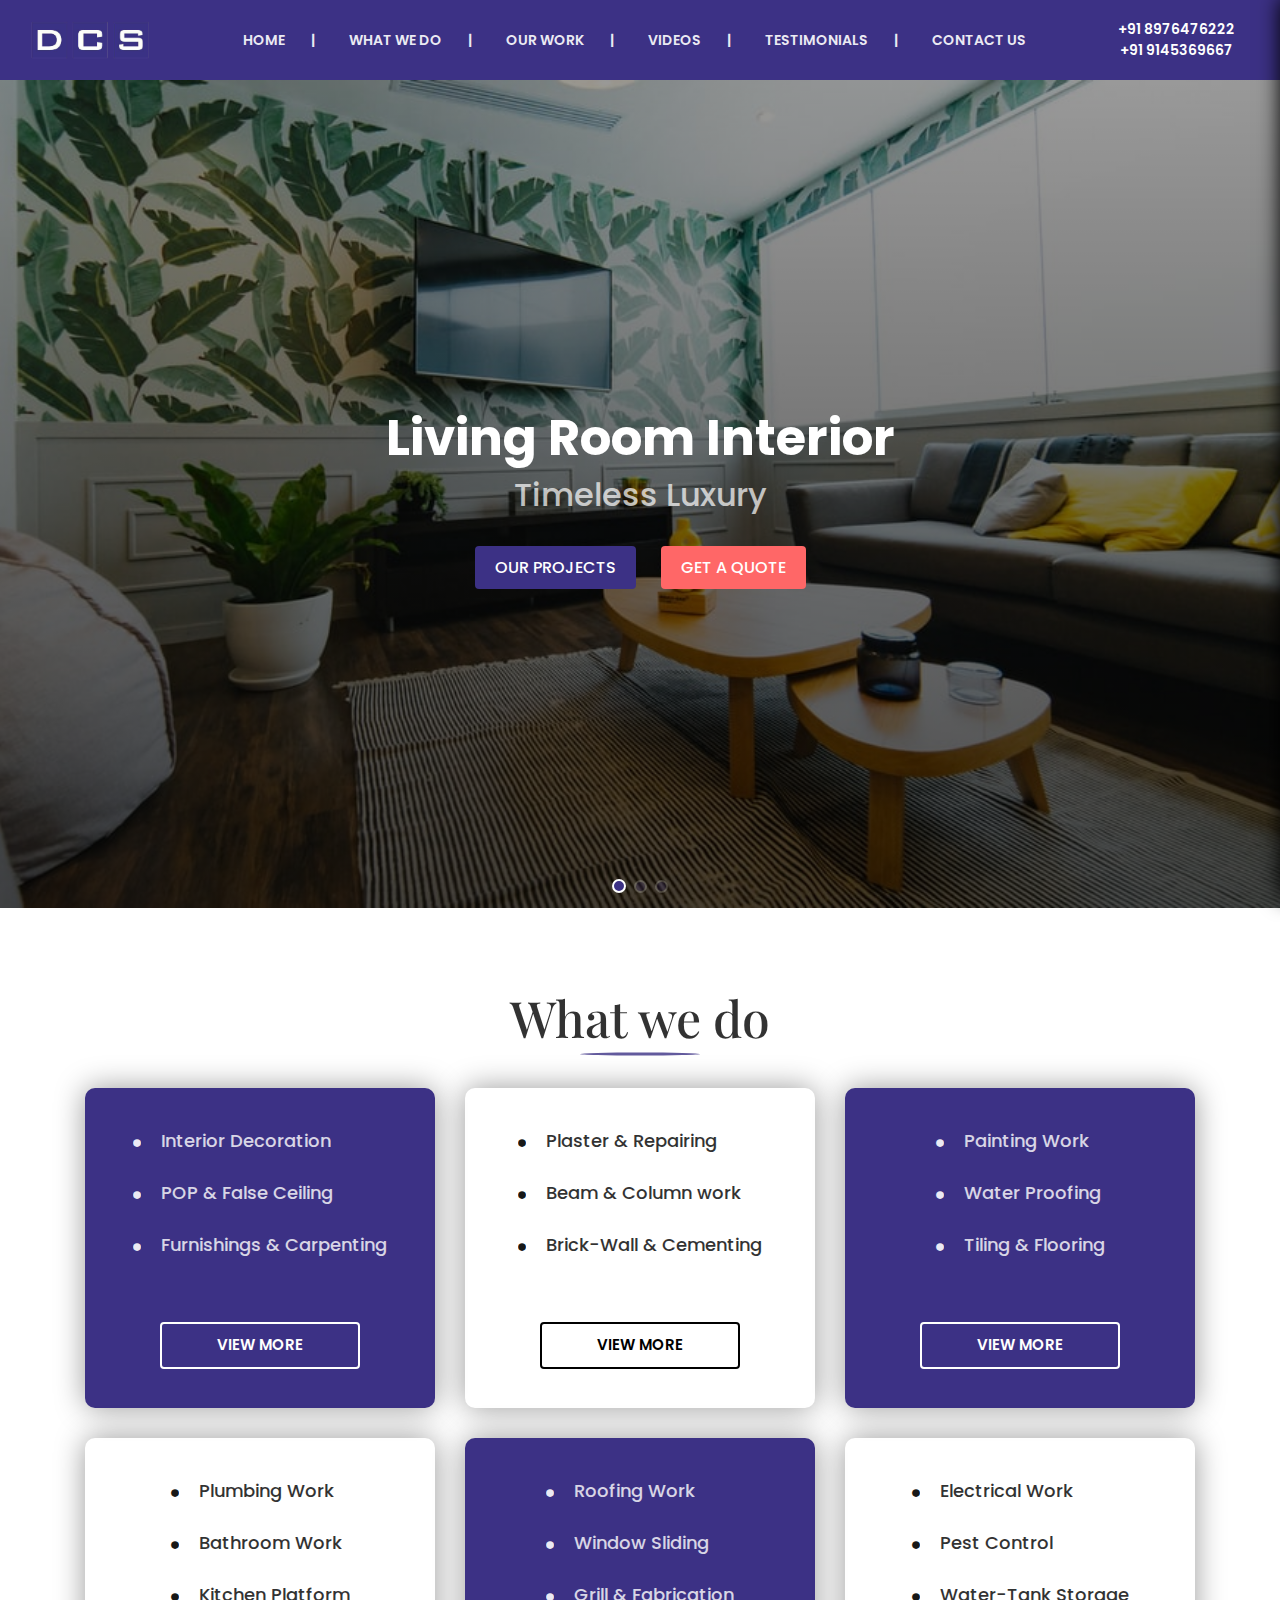
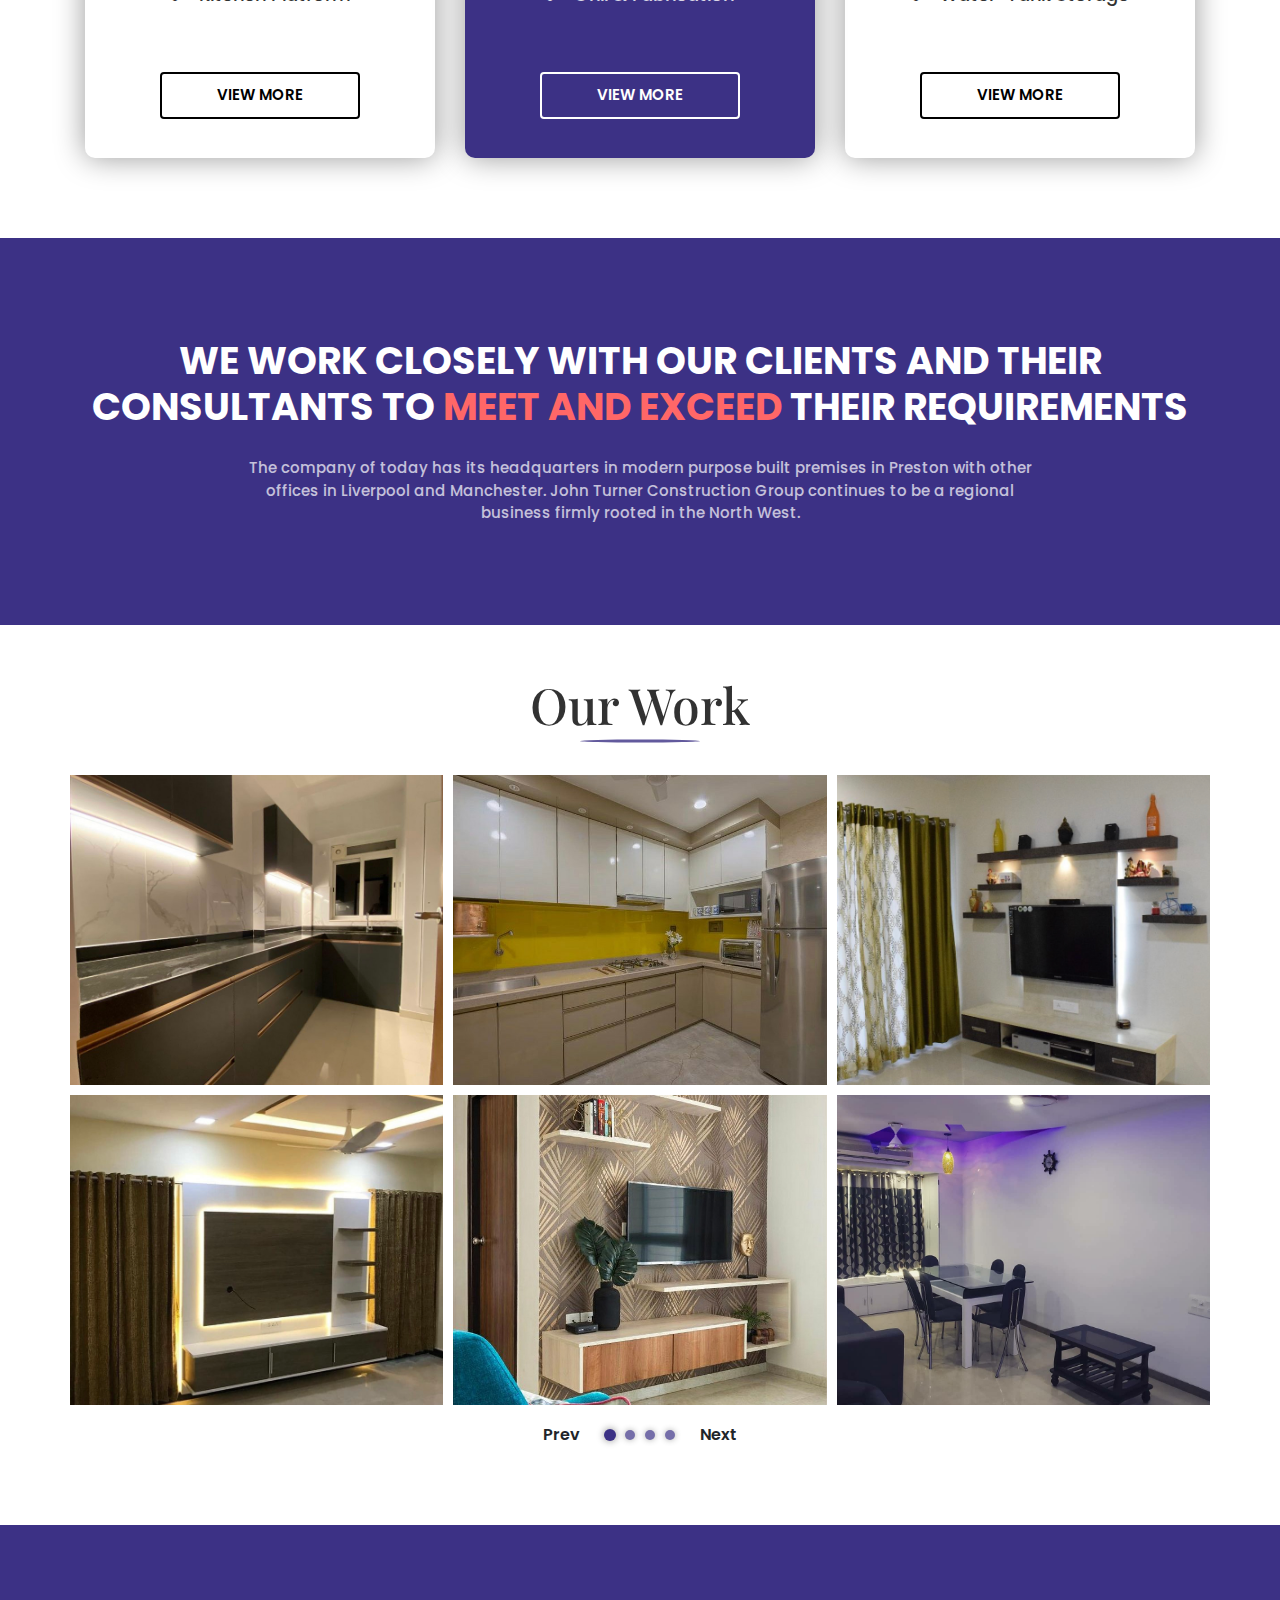
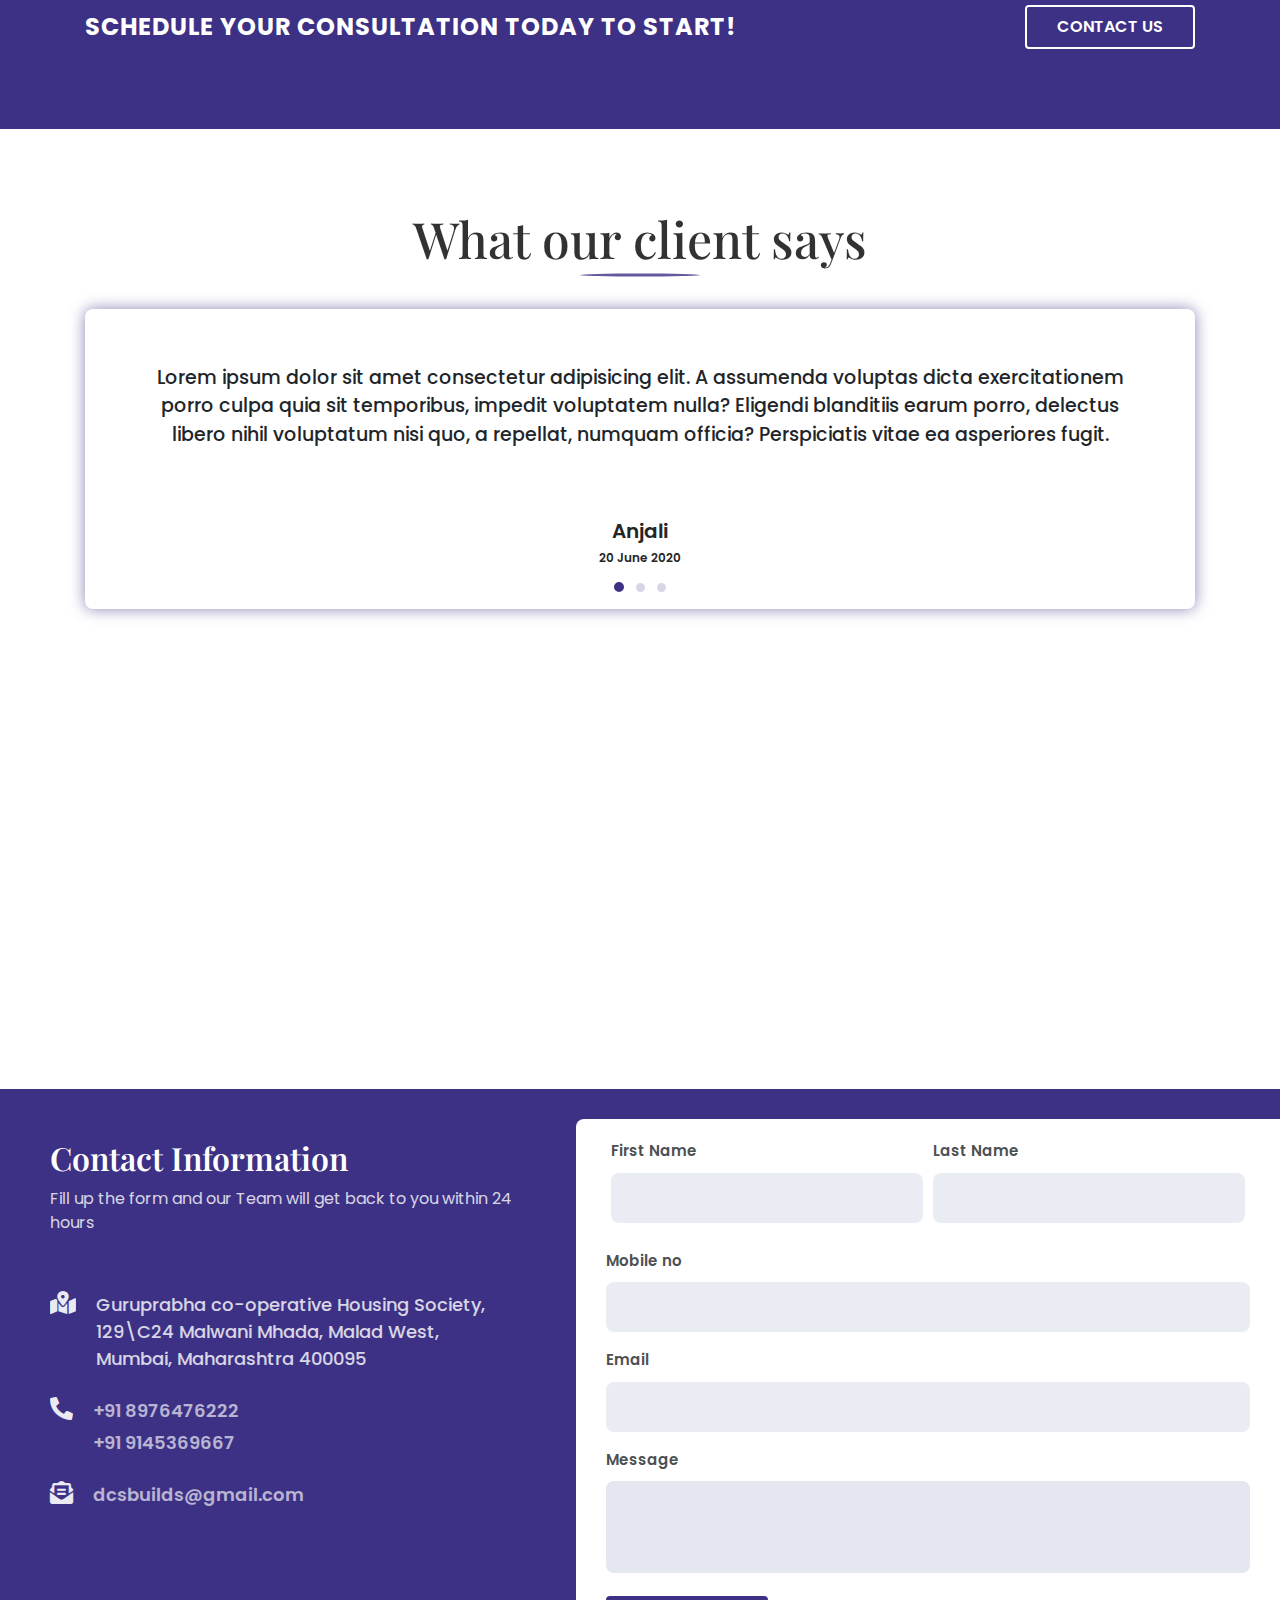
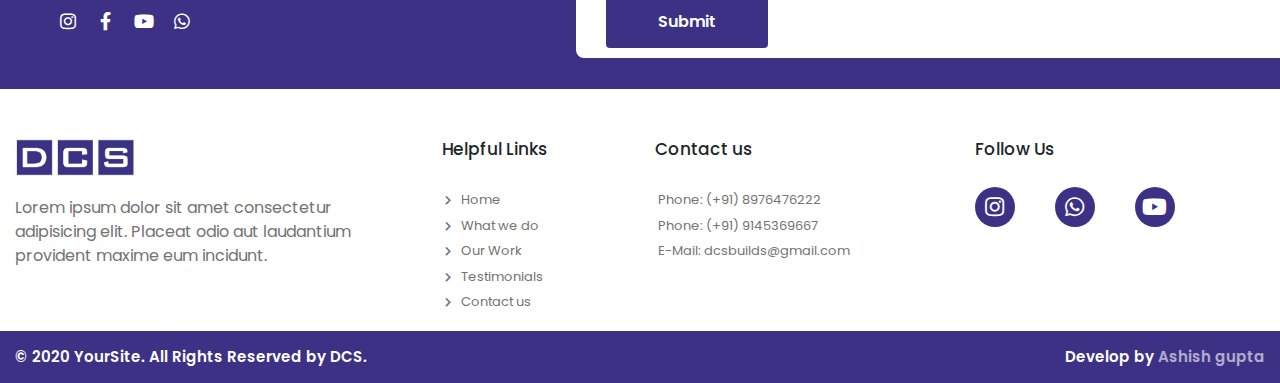
<file: index.html>
<!DOCTYPE html>
<html lang="en">
  <head>
    <meta charset="UTF-8" />
    <meta http-equiv="X-UA-Compatible" content="IE=edge" />
    <meta name="viewport" content="width=device-width, initial-scale=1.0" />
    <title>DCS</title>

    <!-- Bootstrap CSS -->
    <link
      rel="stylesheet"
      href="https://maxcdn.bootstrapcdn.com/bootstrap/4.4.1/css/bootstrap.min.css"
    />

    <!-- Fontawesome CSS -->
    <link
      rel="stylesheet"
      href="https://cdnjs.cloudflare.com/ajax/libs/font-awesome/5.15.1/css/all.min.css"
    />

    <link rel="stylesheet" href="css/magnific-popup.css" />

    <!-- Swiper -->
    <link
      rel="stylesheet"
      href="https://unpkg.com/swiper/swiper-bundle.min.css"
    />

    <link rel="stylesheet" href="css/style.css" />
    <link rel="stylesheet" href="css/responsive.css" />
  </head>
  <body id="body">
    <!-- **************  Navbar start  ******************** -->

    <nav class="nav">
            <div class="logo-block">
                <a href="#">
                  <img class="logo" src="image/logo/logo-small.png" alt="Delight Construction Services" />
                </a>
            </div>
            
            <div class="side-menu">
                <ul class="nav-list">
                  <a href="#"><li class="nav-link">Home</li></a> 
                  <a href="#whatWeDo"><li class="nav-link">What we do</li></a> 
                  <a href="#ourWork"><li class="nav-link">Our Work</li></a> 
                  <a href="video.html"><li class="nav-link">Videos</li></a> 
                  <a href="#testimonials"><li class="nav-link">Testimonials</li></a> 
                  <a href="#contactUs"><li class="nav-link active">Contact us</li></a>
                </ul>
            </div>
            
            
            <div class="call-hamburger">
                <p class="nav-call">
                  <a href='tel: 8976476222'>+91 8976476222</a>
                  <a href='tel: 9145369667'>+91 9145369667</a> 
                </p>
                
                <div class="hamburger">
                  <span class="span span1"></span>
                  <span class="span span2"></span>
                  <span class="span span3"></span>
                </div>
            </div>

            <div class="mobile-sidebar">
                <div class="number">
                    <!-- <a class="link" href="tel: 99999999"> ( +91 ) 8989898989</a> -->
                </div>

                <div class="navigation-link">
                    <ul class="nav-list">
                      <a href="#"><li class="nav-link link">Home</li></a> 
                      <a href="#whatWeDo"><li class="nav-link link">What we do</li></a> 
                      <a href="#ourWork"><li class="nav-link link">Our Work</li></a> 
                      <a href="video.html"><li class="nav-link link">Videos</li></a> 
                      <a href="#testimonials"><li class="nav-link link">Testimonials</li></a> 
                      <a href="#contactUs"><li class="nav-link link active">Contact us</li></a>

                      <li>
                        <div class="social-icon-container">
                          <div class="social-icon-block">
                            <a class="link" href="https://www.instagram.com/delightconstructionservices/" target="_blank" rel="noreferrer">
                              <i class="fab fa-instagram"></i
                            ></a>
                          </div>
                          <div class="social-icon-block">
                            <a class="link" href="https://wa.me/+918976476222" target="_blank" rel="noreferrer">
                              <i class="fab fa-whatsapp"></i
                            ></a>
                          </div>
                          <div class="social-icon-block">
                            <a href="https://www.youtube.com/channel/UCPuykcBMRB--LS8ftOgVpIg" target="_blank">
                              <i class="fab fa-youtube"></i>
                            </a>
                          </div>
                        </div>
                      </li>

                      <li>
                        Guruprabha co-operative Housing Society, 129\C24 Malwani Mhada, Malad West, Mumbai, Maharashtra 400095
                      </li>
                      <!-- <a class="link" href="tel:8989898989"><li> ( +91 ) 8989898989</li></a>
                      <a class="link" href="tel:8989898989"><li> ( +91 ) 8989898989 </li></a> -->
                      <a class="link" href="mailto:dcsbuilds@gmail.com"><li>dcsbuilds@gmail.com </li></a>
                    </ul>
                </div>
            </div>
    </nav>

    <!-- *********************  Header start   ************************** -->

    <header>
      <div class="swiper-container header-container">
        <div class="swiper-wrapper">
          <div class="swiper-slide s1">
            <div class="slider-content">
              <h1>Living Room Interior</h1>
              <h2>Timeless Luxury</h2>
              <div class="button-container">
                <a href="#ourWork" class="button btn1">Our Projects</a>
                <a href="#contactUs" class="button btn2">Get a Quote</a>
              </div>
            </div>
          </div>
          <div class="swiper-slide s2">
            <div class="slider-content">
              <h1>Living Room Interior</h1>
              <h2>Timeless Luxury</h2>
              <div class="button-container">
                <a href="#ourWork" class="button btn1">Our Projects</a>
                <a href="#contactUs" class="button btn2">Get a Quote</a>
              </div>
            </div>
          </div>
          <div class="swiper-slide s3">
            <div class="slider-content">
              <h1>Living Room Interior</h1>
              <h2>Timeless Luxury</h2>
              <div class="button-container">
                <a href="#ourWork" class="button btn1">Our Projects</a>
                <a href="#contactUs" class="button btn2">Get a Quote</a>
              </div>
            </div>
          </div>
        </div>
        <!-- Add Pagination -->
        <div class="swiper-pagination"></div>
      </div>
    </header>


    <!-- **********************  Section 2  Service start  *********************** -->

    <section class="section-2 service" id="whatWeDo">
      <div class="container">
        <h1 class="header-title">What we do</h1>

        <div class="service-grid">

          <div class="service-block">
            <div class="service-block-content">
                <div class="service-inner-content">
                    <div class="service-content-container">
                        <i class="fas fa-circle"></i>
                        <div class="service-content">
                          <p>Interior Decoration</p>
                        </div>
                      </div>
                      
                    <div class="service-content-container">
                      <i class="fas fa-circle"></i>
                      <div class="service-content">
                        <p>POP & False Ceiling</p>
                        </div>
                      </div>
                      
                      <div class="service-content-container">
                        <i class="fas fa-circle"></i>
                        <div class="service-content">
                          <p>Furnishings & Carpenting</p>
                        </div>
                    </div>
                </div>

                 <a class="service-button" href="whatWeDo/section1.html">View more</a>
            </div>
          </div>

          <!-- ******************  Column 2  ****************** -->

          <div class="service-block">
            <div class="service-block-content">
                <div class="service-inner-content">
                    <div class="service-content-container">
                        <i class="fas fa-circle"></i>
                        <div class="service-content">
                            <p>Plaster & Repairing</p>
                        </div>
                    </div>

                    <div class="service-content-container">
                      <i class="fas fa-circle"></i>
                        <div class="service-content">
                            <p>Beam & Column work</p>
                        </div>
                    </div>

                    <div class="service-content-container">
                      <i class="fas fa-circle"></i>
                        <div class="service-content">
                            <p>Brick-Wall & Cementing</p>
                        </div>
                    </div>
                </div>

                 <a class="service-button" href="whatWeDo/section2.html">View more</a>
            </div>
          </div>

          <!-- ******************  Column 3  ****************** -->

          <div class="service-block">
            <div class="service-block-content">
                <div class="service-inner-content">
                    <div class="service-content-container">
                      <i class="fas fa-circle"></i>
                        <div class="service-content">
                          <p>Painting Work</p>
                        </div>
                    </div>

                    <div class="service-content-container">
                      <i class="fas fa-circle"></i>
                        <div class="service-content">
                          <p>Water Proofing</p>
                        </div>
                      </div>
                      
                      <div class="service-content-container">
                        <i class="fas fa-circle"></i>
                        <div class="service-content">
                          <p>Tiling & Flooring</p>
                        </div>
                    </div>
                </div>

                 <a class="service-button" href="whatWeDo/section3.html">View more</a>
            </div>
          </div>

          <!-- ******************  Column 4  ****************** -->

          <div class="service-block">
            <div class="service-block-content">
                <div class="service-inner-content">
                    <div class="service-content-container">
                      <i class="fas fa-circle"></i>
                        <div class="service-content">
                          <p>Plumbing Work</p>
                        </div>
                      </div>
                      
                    <div class="service-content-container">
                      <i class="fas fa-circle"></i>
                      <div class="service-content">
                            <p>Bathroom Work</p>
                          </div>
                        </div>
                        
                        <div class="service-content-container">
                          <i class="fas fa-circle"></i>
                          <div class="service-content">
                            <p>Kitchen Platform</p>
                        </div>
                    </div>
                </div>

                 <a class="service-button" href="whatWeDo/section4.html">View more</a>
            </div>
          </div>

          <!-- ******************  Column 5  ****************** -->

          <div class="service-block">
            <div class="service-block-content">
                <div class="service-inner-content">
                    <div class="service-content-container">
                      <i class="fas fa-circle"></i>
                        <div class="service-content">
                          <p>Roofing Work</p>
                        </div>
                      </div>
                      
                      <div class="service-content-container">
                        <i class="fas fa-circle"></i>
                        <div class="service-content">
                          <p>Window Sliding</p>
                        </div>
                    </div>

                    <div class="service-content-container">
                      <i class="fas fa-circle"></i>
                        <div class="service-content">
                            <p>Grill & Fabrication</p>
                        </div>
                    </div>
                </div>

                 <a class="service-button" href="whatWeDo/section5.html">View more</a>
            </div>
          </div>

          <!-- ******************  Column 6  ****************** -->

          <div class="service-block">
            <div class="service-block-content">
                <div class="service-inner-content">
                    <div class="service-content-container">
                      <i class="fas fa-circle"></i>
                        <div class="service-content">
                            <p>Electrical Work</p>
                        </div>
                    </div>

                    <div class="service-content-container">
                      <i class="fas fa-circle"></i>
                        <div class="service-content">
                          <p>Pest Control</p>
                        </div>
                      </div>
                      
                      <div class="service-content-container">
                        <i class="fas fa-circle"></i>
                        <div class="service-content">
                          <p>Water-Tank Storage
                        </div>
                    </div>
                </div>

                 <a class="service-button" href="whatWeDo/section6.html">View more</a>
            </div>
          </div>

        </div>
      </div>
      <!-- container close -->
    </section>
    <!-- section close -->

    <!-- ****  Section 2 end  **** -->


    <!-- **************  Welcome start   *************** -->

    <div class="requirement">
        <div class="container">
            <h1 class="requirement-title">WE WORK CLOSELY WITH OUR CLIENTS AND THEIR CONSULTANTS TO <span>MEET AND EXCEED</span> THEIR REQUIREMENTS</h1>
            <p class="requirement-para">The company of today has its headquarters in modern purpose built premises in Preston with other offices in Liverpool and Manchester. John Turner Construction Group continues to be a regional business firmly rooted in the North West.</p>
        </div>
    </div>
   




    <!-- ****  Section 3 start  **** -->

    <section class="gallery" id="ourWork">
        <h1 class="header-title">Our Work</h1>

        <div class="popup-gallery">
          <div class="content">
            <!-- **********  1 * ************** -->

            <div class="element">
              <div class="popup-block">
                <a href="image/gallery/1.jpg" title="Delight Construction Services">
                  <img src="image/gallery/1.jpg" class="popup-img" />
                </a>
              </div>

              <div class="popup-block">
                <a href="image/gallery/2.jpg" title="Delight Construction Services">
                  <img src="image/gallery/2.jpg" class="popup-img" />
                </a>
              </div>

              <div class="popup-block">
                <a href="image/gallery/3.jpg" title="Delight Construction Services">
                  <img src="image/gallery/3.jpg" class="popup-img" />
                </a>
              </div>

              <div class="popup-block">
                <a href="image/gallery/4.jpg" title="Delight Construction Services">
                  <img src="image/gallery/4.jpg" class="popup-img" />
                </a>
              </div>

              <div class="popup-block">
                <a href="image/gallery/5.jpg" title="Delight Construction Services">
                  <img src="image/gallery/5.jpg" class="popup-img" />
                </a>
              </div>

              <div class="popup-block">
                <a href="image/gallery/6.jpg" title="Delight Construction Services">
                  <img src="image/gallery/6.jpg" class="popup-img" />
                </a>
              </div>
            </div>

            <!-- **********  2 ************ -->

            <div class="element">
              <div class="popup-block">
                <a href="image/gallery/7.jpg" title="Delight Construction Services">
                  <img src="image/gallery/7.jpg" class="popup-img" />
                </a>
              </div>

              <div class="popup-block">
                <a href="image/gallery/8.jpg" title="Delight Construction Services">
                  <img src="image/gallery/8.jpg" class="popup-img" />
                </a>
              </div>

              <div class="popup-block">
                <a href="image/gallery/9.jpg" title="Delight Construction Services">
                  <img src="image/gallery/9.jpg" class="popup-img" />
                </a>
              </div>

              <div class="popup-block">
                <a href="image/gallery/10.jpg" title="Delight Construction Services">
                  <img src="image/gallery/10.jpg" class="popup-img" />
                </a>
              </div>

              <div class="popup-block">
                <a href="image/gallery/11.jpg" title="Delight Construction Services">
                  <img src="image/gallery/11.jpg" class="popup-img" />
                </a>
              </div>

              <div class="popup-block">
                <a href="image/gallery/12.jpg" title="Delight Construction Services">
                  <img src="image/gallery/12.jpg" class="popup-img" />
                </a>
              </div>
            </div>

            <!-- **********  3  *********** -->

            <div class="element">
              <div class="popup-block">
                <a href="image/gallery/13.jpg" title="Delight Construction Services">
                  <img src="image/gallery/13.jpg" class="popup-img" />
                </a>
              </div>

              <div class="popup-block">
                <a href="image/gallery/14.jpg" title="Delight Construction Services">
                  <img src="image/gallery/14.jpg" class="popup-img" />
                </a>
              </div>

              <div class="popup-block">
                <a href="image/gallery/15.jpg" title="Delight Construction Services">
                  <img src="image/gallery/15.jpg" class="popup-img" />
                </a>
              </div>

              <div class="popup-block">
                <a href="image/gallery/16.jpg" title="Delight Construction Services">
                  <img src="image/gallery/16.jpg" class="popup-img" />
                </a>
              </div>

              <div class="popup-block">
                <a href="image/gallery/17.jpg" title="Delight Construction Services">
                  <img src="image/gallery/17.jpg" class="popup-img" />
                </a>
              </div>

              <div class="popup-block">
                <a href="image/gallery/18.jpg" title="Delight Construction Services">
                  <img src="image/gallery/18.jpg" class="popup-img" />
                </a>
              </div>
            </div>

            <!-- **********  4  *********** -->

            <div class="element">
              <div class="popup-block">
                <a href="image/gallery/19.jpg" title="Delight Construction Services">
                  <img src="image/gallery/19.jpg" class="popup-img" />
                </a>
              </div>

              <div class="popup-block">
                <a href="image/gallery/20.jpg" title="Delight Construction Services">
                  <img src="image/gallery/20.jpg" class="popup-img" />
                </a>
              </div>

              <div class="popup-block">
                <a href="image/gallery/14.jpg" title="Delight Construction Services">
                  <img src="image/gallery/14.jpg" class="popup-img" />
                </a>
              </div>

              <div class="popup-block">
                <a href="image/gallery/10.jpg" title="Delight Construction Services">
                  <img src="image/gallery/10.jpg" class="popup-img" />
                </a>
              </div>

              <div class="popup-block">
                <a href="image/gallery/15.jpg" title="Delight Construction Services">
                  <img src="image/gallery/15.jpg" class="popup-img" />
                </a>
              </div>

              <div class="popup-block">
                <a href="image/gallery/16.jpg" title="Delight Construction Services">
                  <img src="image/gallery/16.jpg" class="popup-img" />
                </a>
              </div>
            </div> 

          </div> 

          <div class="navigation">
            <h6 class="previous">Prev</span>
            <h6 class="next">Next</span>
          </div>
        </div>
    </section>

    <!-- ****  Section 3 end  **** -->

    <div class="schedule">
        <div class="container">
            <p>Schedule your consultation today to start!</p>  
            <div class="contact-button">
                <a href="tel:8976476222">Contact us</a>
            </div>
        </div>
    </div>

    <!-- *******************  Testimonial start  **************** -->

    <section class="testimonial" id="testimonials">
      <div class="container">
        <h2 class="header-title">What our client says</h2>

        <div class="testimonial-box">
            <div class="swiper-container header-container">
              <div class="swiper-wrapper">

                <div class="swiper-slide">
                  <div class="carousel-inner-content">
                    <p class="para">
                      Lorem ipsum dolor sit amet consectetur adipisicing elit. A
                      assumenda voluptas dicta exercitationem porro culpa quia sit
                      temporibus, impedit voluptatem nulla? Eligendi blanditiis
                      earum porro, delectus libero nihil voluptatum nisi quo, a
                      repellat, numquam officia? Perspiciatis vitae ea asperiores
                      fugit.
                    </p>

                    <div class="testimonial-info">
                      <h4 class="testimonial-name">Anjali</h4>
                      <h5 class="testimonial-time">20 June 2020</h5>
                    </div>
                  </div>
                </div>

                <div class="swiper-slide">
                  <div class="carousel-inner-content">
                    <p class="para">
                      Lorem ipsum dolor sit amet consectetur adipisicing elit. A
                      assumenda voluptas dicta exercitationem porro culpa quia sit
                      temporibus, impedit voluptatem nulla? Eligendi blanditiis
                      earum porro, delectus libero nihil voluptatum nisi quo, a
                      repellat, numquam officia? Perspiciatis vitae ea asperiores
                      fugit.
                    </p>

                    <div class="testimonial-info">
                      <h4 class="testimonial-name">Shreya</h4>
                      <h5 class="testimonial-time">10 June 2020</h5>
                    </div>
                  </div>
                </div>

                <div class="swiper-slide">
                  <div class="carousel-inner-content">
                    <p class="para">
                      Lorem ipsum dolor sit amet consectetur adipisicing elit. A
                      assumenda voluptas dicta exercitationem porro culpa quia sit
                      temporibus, impedit voluptatem nulla? Eligendi blanditiis
                      earum porro, delectus libero nihil voluptatum nisi quo, a
                      repellat, numquam officia? Perspiciatis vitae ea asperiores
                      fugit.dicta exercitationem porro culpa quia sit temporibus,
                      impedit.
                    </p>

                    <div class="testimonial-info">
                      <h4 class="testimonial-name">Divyansh</h4>
                      <h5 class="testimonial-time">30 June 2020</h5>
                    </div>
                  </div>
                </div>

              </div>
              <!-- Add Pagination -->
              <div class="swiper-pagination"></div>
           </div>
        </div>
      </div>
    </section>

    <!-- *******  Section 5 Testimonial End  ********* -->

    <div class="map">
      <iframe
        src="https://www.google.com/maps/embed?pb=!1m18!1m12!1m3!1d3768.3381134569945!2d72.8156820488738!3d19.180429052719887!2m3!1f0!2f0!3f0!3m2!1i1024!2i768!4f13.1!3m3!1m2!1s0x3be7b743ae8646d7%3A0xaa2d1cfa5b8352a8!2sDelight%20Construction%20Services!5e0!3m2!1sen!2sin!4v1644336114718!5m2!1sen!2sin"
        class="googlemap"
        frameborder="0"
        style="border: 0"
        allowfullscreen=""
        aria-hidden="false"
        tabindex="0"
      ></iframe>
    </div>

    <!-- **********************  Contact Form Start   *************************** -->

    <div class="contact" id="contactUs">
      <div class="contact-flex">
        <div class="contact-left">
          <div class="contact-inner-container">
            <div class="inner-top">
              <h1 class="title">Contact Information</h1>
              <p class="para">
                Fill up the form and our Team will get back to you within 24
                hours
              </p>

              <div class="contact-block">
                <div class="contact-content-container">
                  <i class="fas fa-map-marked-alt"></i>
                  <div class="contact-content">
                    <p>Guruprabha co-operative Housing Society, 129\C24 Malwani Mhada, Malad West, Mumbai, Maharashtra 400095</p>
                  </div>
                </div>

                <div class="contact-content-container">
                    <i class="fas fa-phone-alt"></i>
                  <div class="contact-content">
                    <p><a href="tel: 8976476222">+91 8976476222</a></p>
                    <p><a href="tel: 9145369667">+91 9145369667</a></p>
                  </div>
                </div>

                <div class="contact-content-container">
                  <i class="fas fa-envelope-open-text"></i>
                  <div class="contact-content">
                    <p>
                      <a href="mailto: starcricketacademybh@gmail.com "
                        >dcsbuilds@gmail.com
                      </a>
                    </p>
                  </div>
                </div>
              </div>
            </div>

            <div class="inner-bottom">
              <div class="footer-social">
                <div class="social-icon-container">
                  <a href="#" class="social-icon">
                    <i class="fab fa-instagram"></i>
                  </a>
                </div>
                <div class="social-icon-container">
                  <a href="#" class="social-icon">
                    <i class="fab fa-facebook-f"></i>
                  </a>
                </div>
                <div class="social-icon-container">
                  <a href="#" class="social-icon">
                    <i class="fab fa-youtube"></i>
                  </a>
                </div>
                <div class="social-icon-container">
                  <a href="#" class="social-icon">
                    <i class="fab fa-whatsapp"></i>
                  </a>
                </div>
              </div>
            </div>
          </div>
        </div>

        <div class="contact-right">
          <form action="contact.php" method="POST">
            <div class="form-row">
              <div class="form-group col-md-6">
                <label for="Name">First Name</label>
                <input type="text" name="fname" autocomplete="off" />
              </div>
              <div class="form-group col-md-6">
                <label for="Name">Last Name</label>
                <input type="text" name="lname" autocomplete="off" />
              </div>
            </div>

            <div class="form-group col-md-12">
              <label for="Name">Mobile no</label>
              <input type="text" name="mobile" autocomplete="off" />
            </div>

            <div class="form-group col-md-12">
              <label for="Name">Email</label>
              <input type="text" name="email" autocomplete="off" />
            </div>

            <div class="form-group col-md-12">
              <label for="Name">Message</label>
              <textarea
                name="message"
                name="message"
                cols="30"
                rows="3"
                autocomplete="off"
              ></textarea>
            </div>

            <div class="form-button">
              <button type="submit" class="button">Submit</button>
            </div>
          </form>
        </div>
      </div>
    </div>

    <!-- ******  Contact Form End   ******* -->

    <footer>
      <div class="container-fluid">
        <div class="row">
          <div class="col-lg-4 col-md-6 col-12">
            <div class="logo-block">
              <img src="image/logo/logo-small.jpeg" class="logo" alt="DCS" />
            </div>
            <p class="para">
              Lorem ipsum dolor sit amet consectetur adipisicing elit. Placeat
              odio aut laudantium provident maxime eum incidunt.
            </p>
          </div>
          <div class="col-lg-2 col-md-6 col-12">
            <h4>Helpful Links</h4>

            <ul>
              <a href="#"
                ><li><i class="fas fa-chevron-right"></i> Home</li></a
              >
              <a href="#whatWeDo"
                ><li><i class="fas fa-chevron-right"></i> What we do</li></a
              >
              <a href="#ourWork"
                ><li><i class="fas fa-chevron-right"></i> Our Work</li></a
              >
              <a href="#testimonials"
                ><li><i class="fas fa-chevron-right"></i> Testimonials</li></a
              >
              <a href="#contactUs"
                ><li><i class="fas fa-chevron-right"></i> Contact us</li></a
              >
            </ul>
          </div>
          <div class="col-lg-3 col-md-6 col-12">
            <h4>Contact us</h4>

            <ul>
              <!-- <li>
                Lorem ipsum dolor sit amet consectetur adipisicing elit.
                Suscipit, molestiae.
              </li> -->
              <a href="tel:8976476222"><li>Phone: (+91) 8976476222</li></a> 
              <a href="tel:9145369667"><li>Phone: (+91) 9145369667</li></a>
              <a href="mailto:dcsbuilds@gmail.com"><li>E-Mail: dcsbuilds@gmail.com</li></a>
            </ul>
          </div>

          <div class="col-lg-3 col-md-6 col-12">
            <h4>Follow Us</h4>
            <div class="footer-social">
              <div class="social-icon-container">
                <a href="https://www.instagram.com/delightconstructionservices/" target="_blank" class="social-icon">
                  <i class="fab fa-instagram"></i>
                </a>
              </div>
              <div class="social-icon-container">
                <a href="https://wa.me/+918976476222" class="social-icon" target="_blank">
                  <i class="fab fa-whatsapp"></i>
                </a>
              </div>
              <div class="social-icon-container">
                <a href="https://www.youtube.com/channel/UCPuykcBMRB--LS8ftOgVpIg" class="social-icon" target="_blank">
                  <i class="fab fa-youtube"></i>
                </a>
              </div>
            </div>
          </div>
        </div>
      </div>

      <div class="footer-bottom">
        <p class="copyright">© 2020 YourSite. All Rights Reserved by DCS.</p>
        <p class="copyright">
          Develop by
          <a href="https://aashishportfolio.netlify.app/" target="_blank"
            >Ashish gupta</a
          >
        </p>
      </div>
    </footer>



    <script src="https://code.jquery.com/jquery-3.2.1.slim.min.js"></script>
    <script src="https://cdnjs.cloudflare.com/ajax/libs/popper.js/1.12.9/umd/popper.min.js"></script>
    <script src="https://maxcdn.bootstrapcdn.com/bootstrap/4.0.0/js/bootstrap.min.js"></script>
    <script src="js/jquery.magnific-popup.min.js"></script>

    <!-- Swiper js -->
    <script src="https://unpkg.com/swiper/swiper-bundle.min.js"></script>

    <script src="js/main.js"></script>

    <!-- ********** Gallery images   *************** -->
    <script>
      $(document).ready(function () {
        $(".popup-gallery").magnificPopup({
          delegate: "a",
          type: "image",
          tLoading: "Loading image #%curr%...",
          mainClass: "mfp-img-mobile",
          gallery: {
            enabled: true,
            navigateByImgClick: true,
            preload: [0, 1], // Will preload 0 - before current, and 1 after the current image
          },
          image: {
            tError:
              '<a href="%url%">The image #%curr%</a> could not be loaded.',
            titleSrc: function (item) {
              return item.el.attr("title") + "<small></small>";
            },
          },
        });
      });

      var swiper = new Swiper(".header-container", {
        loop: true,
        grabCursor: true,
        autoplay: {
          delay: 4000,
          disableOnInteraction: false,
        },
        pagination: {
          el: ".swiper-pagination",
          clickable: true,
        },
      });
    </script>
  </body>
</html>
</file>
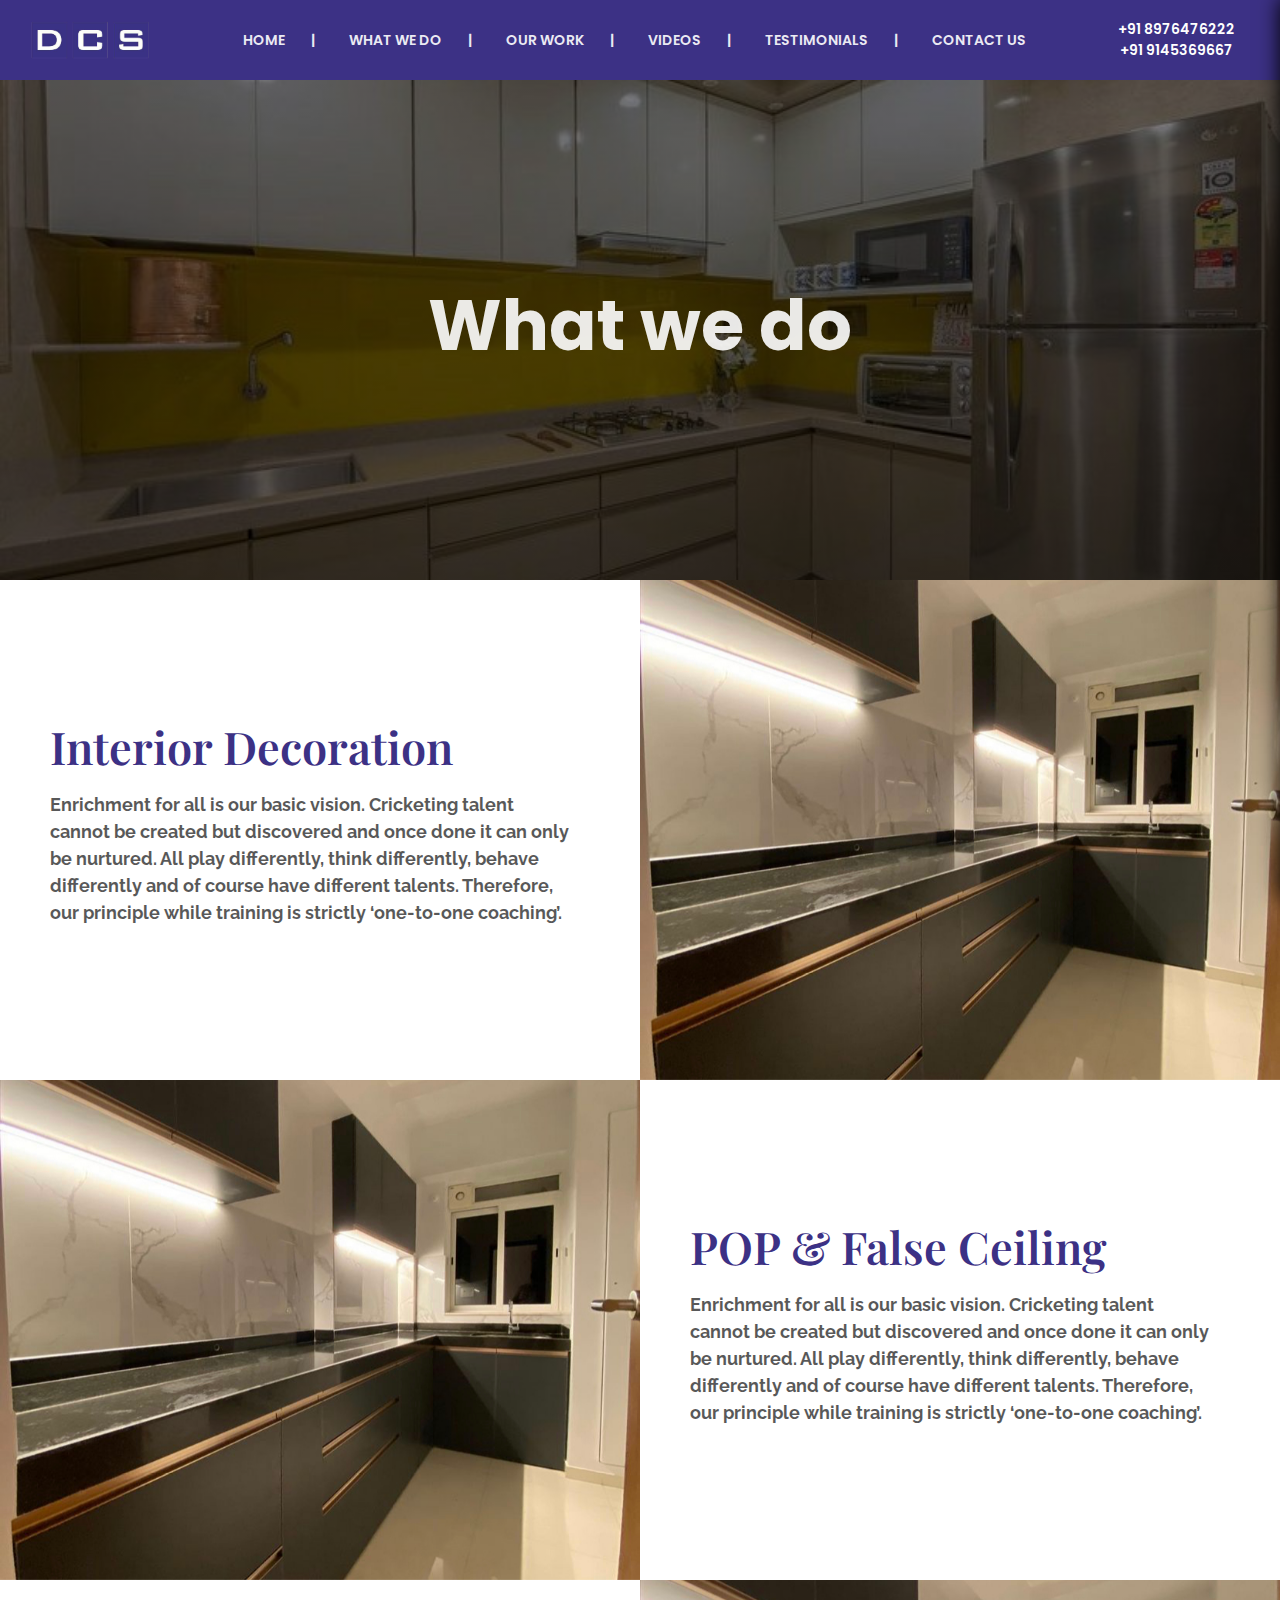
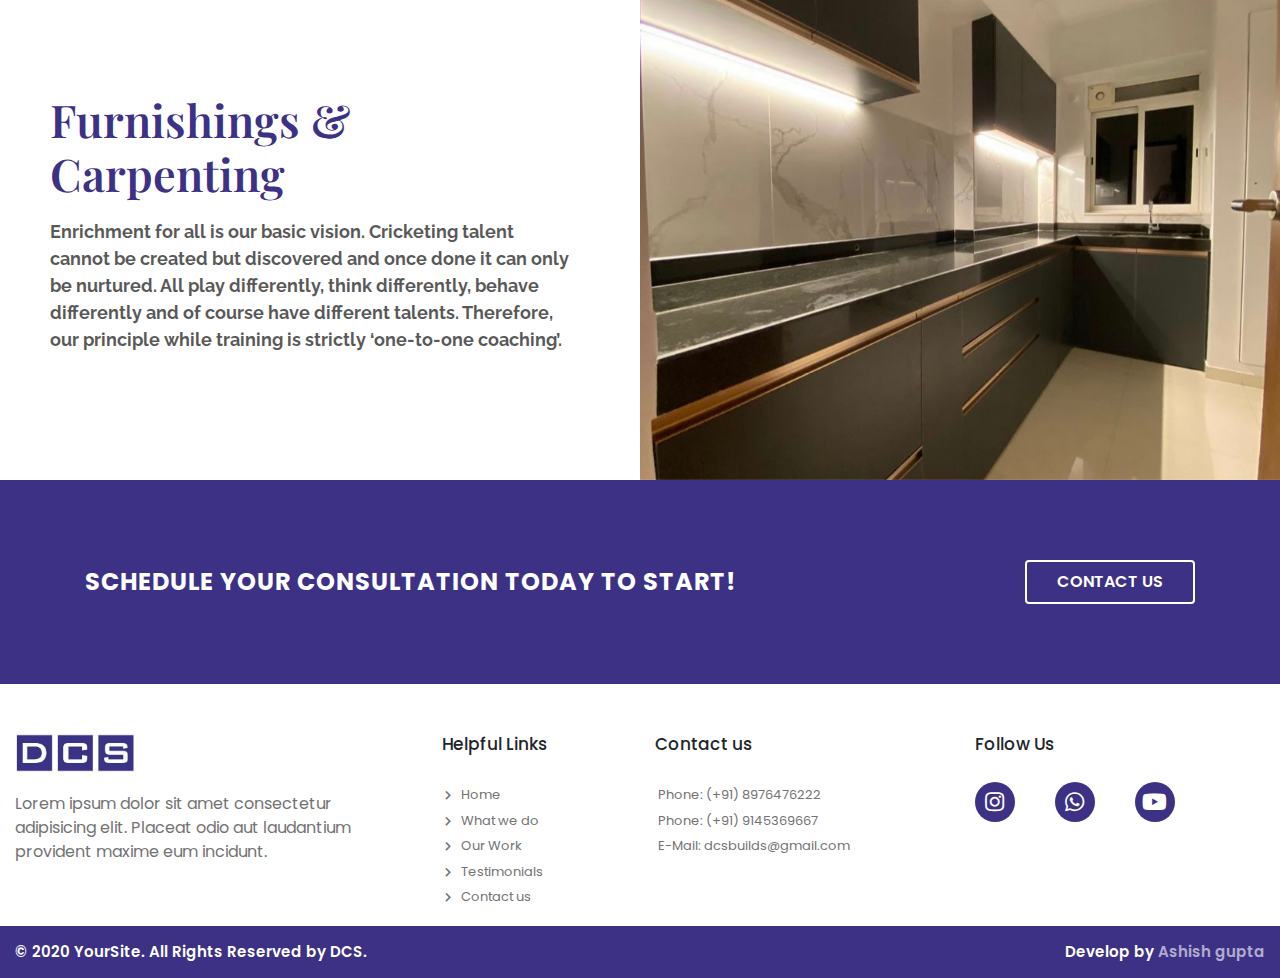
<file: whatWeDo/section1.html>
<!DOCTYPE html>
<html lang="en">
  <head>
    <meta charset="UTF-8" />
    <meta http-equiv="X-UA-Compatible" content="IE=edge" />
    <meta name="viewport" content="width=device-width, initial-scale=1.0" />
    <title>DCS</title>

    <!-- Bootstrap CSS -->
    <link
      rel="stylesheet"
      href="https://maxcdn.bootstrapcdn.com/bootstrap/4.4.1/css/bootstrap.min.css"
    />

    <!-- Fontawesome CSS -->
    <link
      rel="stylesheet"
      href="https://cdnjs.cloudflare.com/ajax/libs/font-awesome/5.15.1/css/all.min.css"
    />

    <link rel="stylesheet" href="../css/magnific-popup.css" />

    <!-- Swiper -->
    <link
      rel="stylesheet"
      href="https://unpkg.com/swiper/swiper-bundle.min.css"
    />

    <link rel="stylesheet" href="../css/style.css" />
    <link rel="stylesheet" href="../css/responsive.css" />
  </head>
  <body id="body">
    <!-- **************  Navbar start  ******************** -->

    <nav class="nav">
      <div class="logo-block">
        <a href="#">
          <img
            class="logo"
            src="../image/logo/logo-small.png"
            alt="Delight Construction Services"
          />
        </a>
      </div>

      <div class="side-menu">
        <ul class="nav-list">
          <a href="../index.html"><li class="nav-link">Home</li></a>
          <a href="../index.html"><li class="nav-link">What we do</li></a>
          <a href="../index.html"><li class="nav-link">Our Work</li></a>
          <a href="../video.html"><li class="nav-link">Videos</li></a>
          <a href="../index.html"><li class="nav-link">Testimonials</li></a>
          <a href="../index.html"><li class="nav-link active">Contact us</li></a>
        </ul>
      </div>

      <div class="call-hamburger">
        <p class="nav-call">
          <a href="tel: 8976476222">+91 8976476222</a>
          <a href="tel: 9145369667">+91 9145369667</a>
        </p>

        <div class="hamburger">
          <span class="span span1"></span>
          <span class="span span2"></span>
          <span class="span span3"></span>
        </div>
      </div>

      <div class="mobile-sidebar">
        <div class="number">
          <!-- <a class="link" href="tel: 99999999"> ( +91 ) 8989898989</a> -->
        </div>

        <div class="navigation-link">
          <ul class="nav-list">
            <a href="../index.html"><li class="nav-link link">Home</li></a>
            <a href="../index.html"><li class="nav-link link">What we do</li></a>
            <a href="../index.html"><li class="nav-link link">Our Work</li></a>
            <a href="../video.html"><li class="nav-link link">Videos</li></a>
            <a href="../index.html"
              ><li class="nav-link link">Testimonials</li></a
            >
            <a href="../index.html"
              ><li class="nav-link link active">Contact us</li></a
            >

            <li>
              <div class="social-icon-container">
                <div class="social-icon-block">
                  <a class="link" href="https://www.instagram.com/delightconstructionservices/" target="_blank" rel="noreferrer">
                    <i class="fab fa-instagram"></i
                  ></a>
                </div>
                <div class="social-icon-block">
                  <a class="link" href="https://wa.me/+918976476222" target="_blank" rel="noreferrer">
                    <i class="fab fa-whatsapp"></i
                  ></a>
                </div>
                <div class="social-icon-block">
                  <a href="https://www.youtube.com/channel/UCPuykcBMRB--LS8ftOgVpIg" target="_blank">
                    <i class="fab fa-youtube"></i>
                  </a>
                </div>
              </div>
            </li>

            <li>
              Guruprabha co-operative Housing Society, 129\C24 Malwani Mhada, Malad West, Mumbai, Maharashtra 400095
            </li>
            <!-- <a class="link" href="tel:8989898989"><li> ( +91 ) 8989898989</li></a>
                      <a class="link" href="tel:8989898989"><li> ( +91 ) 8989898989 </li></a> -->
            <a class="link" href="mailto:dcsbuilds@gmail.com"
              ><li>dcsbuilds@gmail.com</li></a
            >
          </ul>
        </div>
      </div>
    </nav>


    <div class="banner" style="background:url('../image/gallery/2.jpg') no-repeat;">
        <h1 class="banner-title">What we do</h1>
    </div>


    <!-- **************  Work 1 start  ***************** -->

    <section class="work work-1"> 
        <div class="section-flex">
            <div class="section-left">
                <div class="content-container">
                  <div class="content-inner">
                    <h1 class="title">Interior Decoration</h1>
                    <p class="para">Enrichment for all is our basic vision. Cricketing talent cannot be created but discovered and once done it can only be nurtured. All play differently, think differently, behave differently and of course have different talents. Therefore, our principle while training is strictly ‘one-to-one coaching’.
                    </p>
                  </div>
                </div> 
            </div>

            <div class="section-right"> 
                <div class="swiper-container section1-container">
                    <div class="swiper-wrapper">
                      <div class="swiper-slide">
                         <img src="../image/gallery/1.jpg" alt="">
                      </div>
                      <div class="swiper-slide">
                        <img src="../image/gallery/2.jpg" alt="">
                      </div>
                      <div class="swiper-slide">
                        <img src="../image/gallery/3.jpg" alt="">
                      </div>
                    </div>
                </div>   
            </div>
        </div>
    </section>
    <!-- ******  Work 1  end  ****** -->



    <!-- **************  Work 2 start  ***************** -->

    <section class="work work-2"> 
      <div class="section-flex">
          <div class="section-left">
              <div class="content-container">
                <div class="content-inner">
                  <h1 class="title">POP & False Ceiling</h1>
                  <p class="para">Enrichment for all is our basic vision. Cricketing talent cannot be created but discovered and once done it can only be nurtured. All play differently, think differently, behave differently and of course have different talents. Therefore, our principle while training is strictly ‘one-to-one coaching’.
                  </p>
                </div>
              </div> 
          </div>

          <div class="section-right"> 
              <div class="swiper-container section1-container">
                  <div class="swiper-wrapper">
                    <div class="swiper-slide">
                       <img src="../image/gallery/1.jpg" alt="">
                    </div>
                    <div class="swiper-slide">
                      <img src="../image/gallery/2.jpg" alt="">
                    </div>
                    <div class="swiper-slide">
                      <img src="../image/gallery/3.jpg" alt="">
                    </div>
                  </div>
              </div>   
          </div>
      </div>
  </section>
  <!-- ******  Work 1  end  ****** -->


  <!-- **************  Work 2 start  ***************** -->

  <section class="work work-3"> 
    <div class="section-flex">
        <div class="section-left">
            <div class="content-container">
              <div class="content-inner">
                <h1 class="title">Furnishings & Carpenting</h1>
                <p class="para">Enrichment for all is our basic vision. Cricketing talent cannot be created but discovered and once done it can only be nurtured. All play differently, think differently, behave differently and of course have different talents. Therefore, our principle while training is strictly ‘one-to-one coaching’.
                </p>
              </div>
            </div> 
        </div>

        <div class="section-right"> 
            <div class="swiper-container section1-container">
                <div class="swiper-wrapper">
                  <div class="swiper-slide">
                     <img src="../image/gallery/1.jpg" alt="">
                  </div>
                  <div class="swiper-slide">
                    <img src="../image/gallery/2.jpg" alt="">
                  </div>
                  <div class="swiper-slide">
                    <img src="../image/gallery/3.jpg" alt="">
                  </div>
                </div>
            </div>   
        </div>
    </div>
</section>
<!-- ******  Work 1  end  ****** -->


<!-- ****  Section 3 end  **** -->

<div class="schedule">
  <div class="container">
      <p>Schedule your consultation today to start!</p>  
      <div class="contact-button">
          <a href="tel:8976476222 ">Contact us</a>
      </div>
  </div>
</div>



    <footer>
      <div class="container-fluid">
        <div class="row">
          <div class="col-lg-4 col-md-6 col-12">
            <div class="logo-block">
              <img src="../image/logo/logo-small.jpeg" class="logo" alt="DCS" />
            </div>
            <p class="para">
              Lorem ipsum dolor sit amet consectetur adipisicing elit. Placeat
              odio aut laudantium provident maxime eum incidunt.
            </p>
          </div>
          <div class="col-lg-2 col-md-6 col-12">
            <h4>Helpful Links</h4>

            <ul>
              <a href="../index.html"
                ><li><i class="fas fa-chevron-right"></i> Home</li></a
              >
              <a href="../index.html"
                ><li><i class="fas fa-chevron-right"></i> What we do</li></a
              >
              <a href="../index.html"
                ><li><i class="fas fa-chevron-right"></i> Our Work</li></a
              >
              <a href="../index.html"
                ><li><i class="fas fa-chevron-right"></i> Testimonials</li></a
              >
              <a href="../index.html"
                ><li><i class="fas fa-chevron-right"></i> Contact us</li></a
              >
            </ul>
          </div>
          <div class="col-lg-3 col-md-6 col-12">
            <h4>Contact us</h4>

            <ul>
              <!-- <li>
                      Lorem ipsum dolor sit amet consectetur adipisicing elit.
                      Suscipit, molestiae.
                    </li> -->
              <a href="tel:8976476222"><li>Phone: (+91) 8976476222</li></a>
              <a href="tel:9145369667"><li>Phone: (+91) 9145369667</li></a>
              <a href="mailto:dcsbuilds@gmail.com"
                ><li>E-Mail: dcsbuilds@gmail.com</li></a
              >
            </ul>
          </div>

          <div class="col-lg-3 col-md-6 col-12">
            <h4>Follow Us</h4>
            <div class="footer-social">
              <div class="social-icon-container">
                <a href="https://www.instagram.com/delightconstructionservices/" target="_blank" class="social-icon">
                  <i class="fab fa-instagram"></i>
                </a>
              </div>
              <div class="social-icon-container">
                <a href="https://wa.me/+918976476222" class="social-icon" target="_blank">
                  <i class="fab fa-whatsapp"></i>
                </a>
              </div>
              <div class="social-icon-container">
                <a href="https://www.youtube.com/channel/UCPuykcBMRB--LS8ftOgVpIg" class="social-icon" target="_blank">
                  <i class="fab fa-youtube"></i>
                </a>
              </div>
            </div>
          </div>
        </div>
      </div>

      <div class="footer-bottom">
        <p class="copyright">© 2020 YourSite. All Rights Reserved by DCS.</p>
        <p class="copyright">
          Develop by
          <a href="https://aashishportfolio.netlify.app/" target="_blank"
            >Ashish gupta</a
          >
        </p>
      </div>
    </footer>

    <script src="https://code.jquery.com/jquery-3.2.1.slim.min.js"></script>
    <script src="https://cdnjs.cloudflare.com/ajax/libs/popper.js/1.12.9/umd/popper.min.js"></script>
    <script src="https://maxcdn.bootstrapcdn.com/bootstrap/4.0.0/js/bootstrap.min.js"></script>
    <script src="../js/jquery.magnific-popup.min.js"></script>

    <!-- Swiper js -->
    <script src="https://unpkg.com/swiper/swiper-bundle.min.js"></script>

    <script src="../js/main.js"></script>

    <script>
        var swiper = new Swiper(".swiper-container", {
        loop: true,
        grabCursor: true,
        autoplay: {
          delay: 4000,
          disableOnInteraction: false,
        },
      });
    </script>

  </body>
</html>
</file>
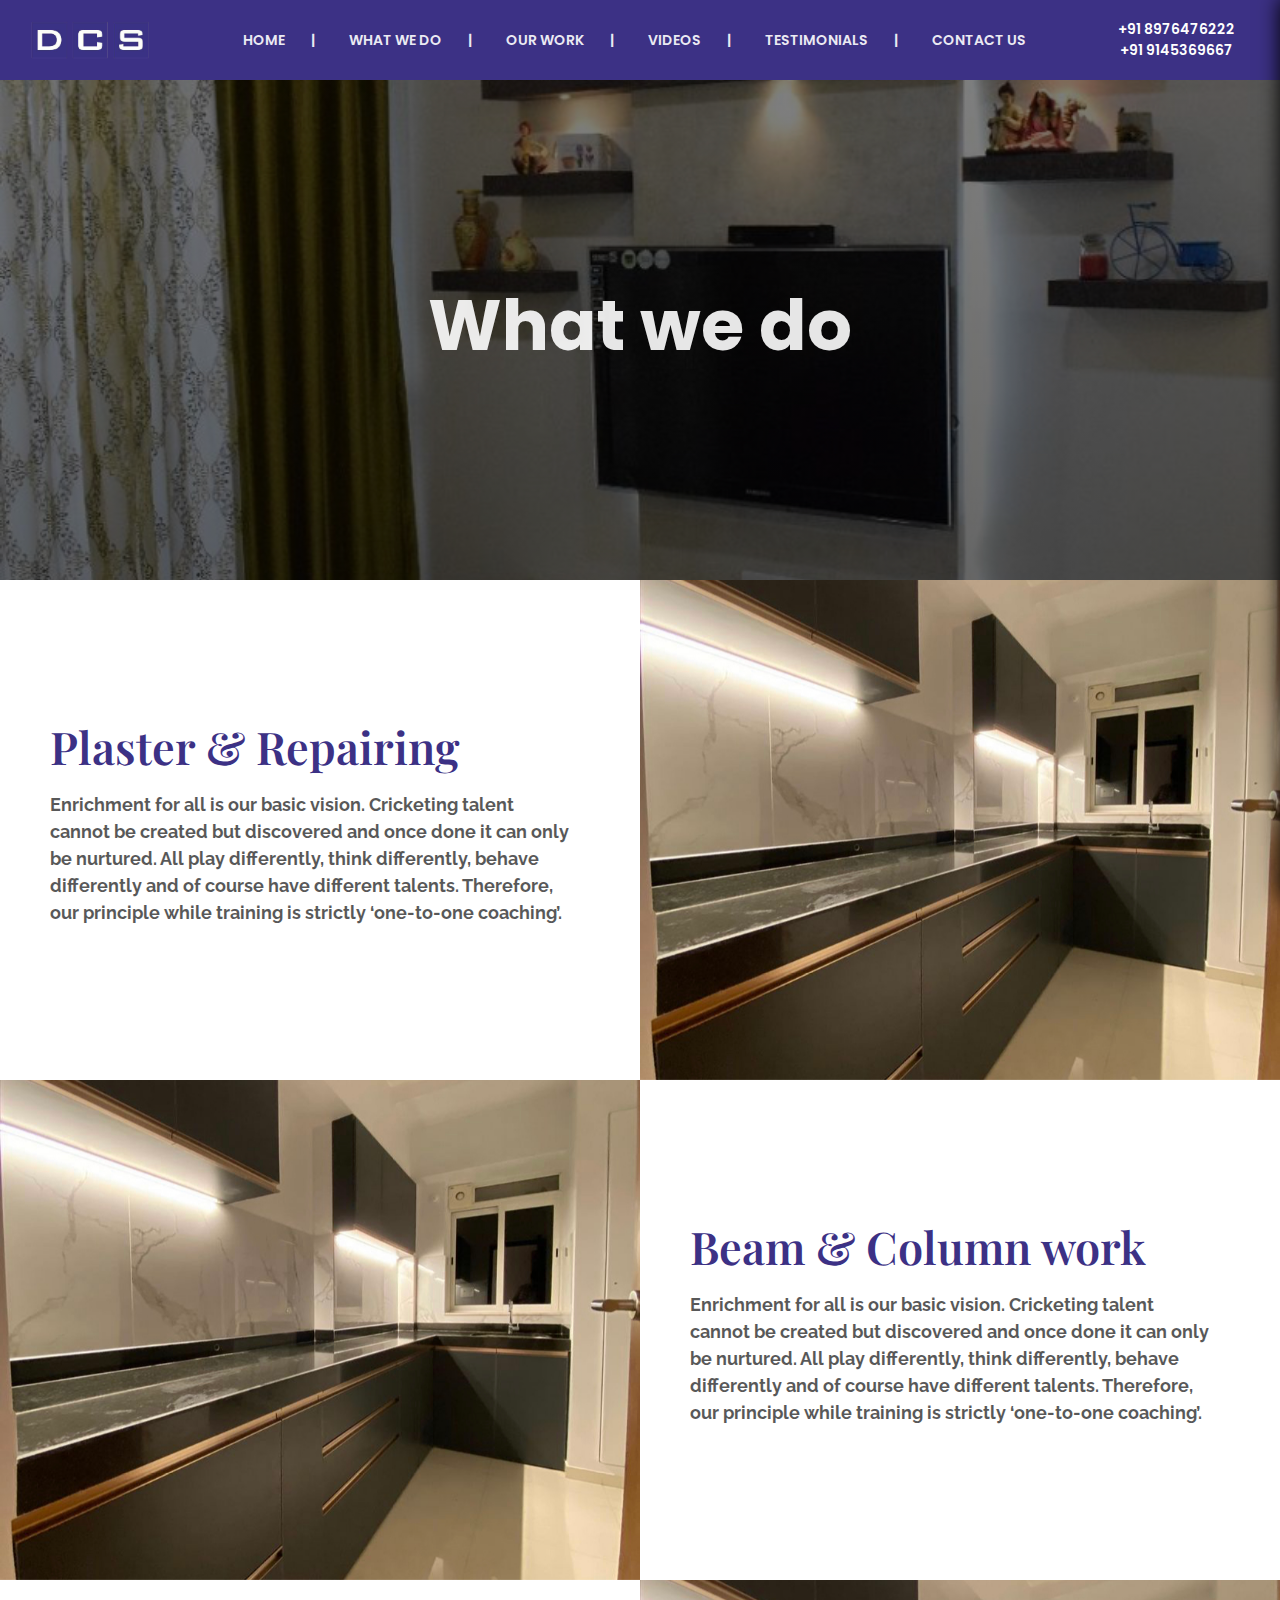
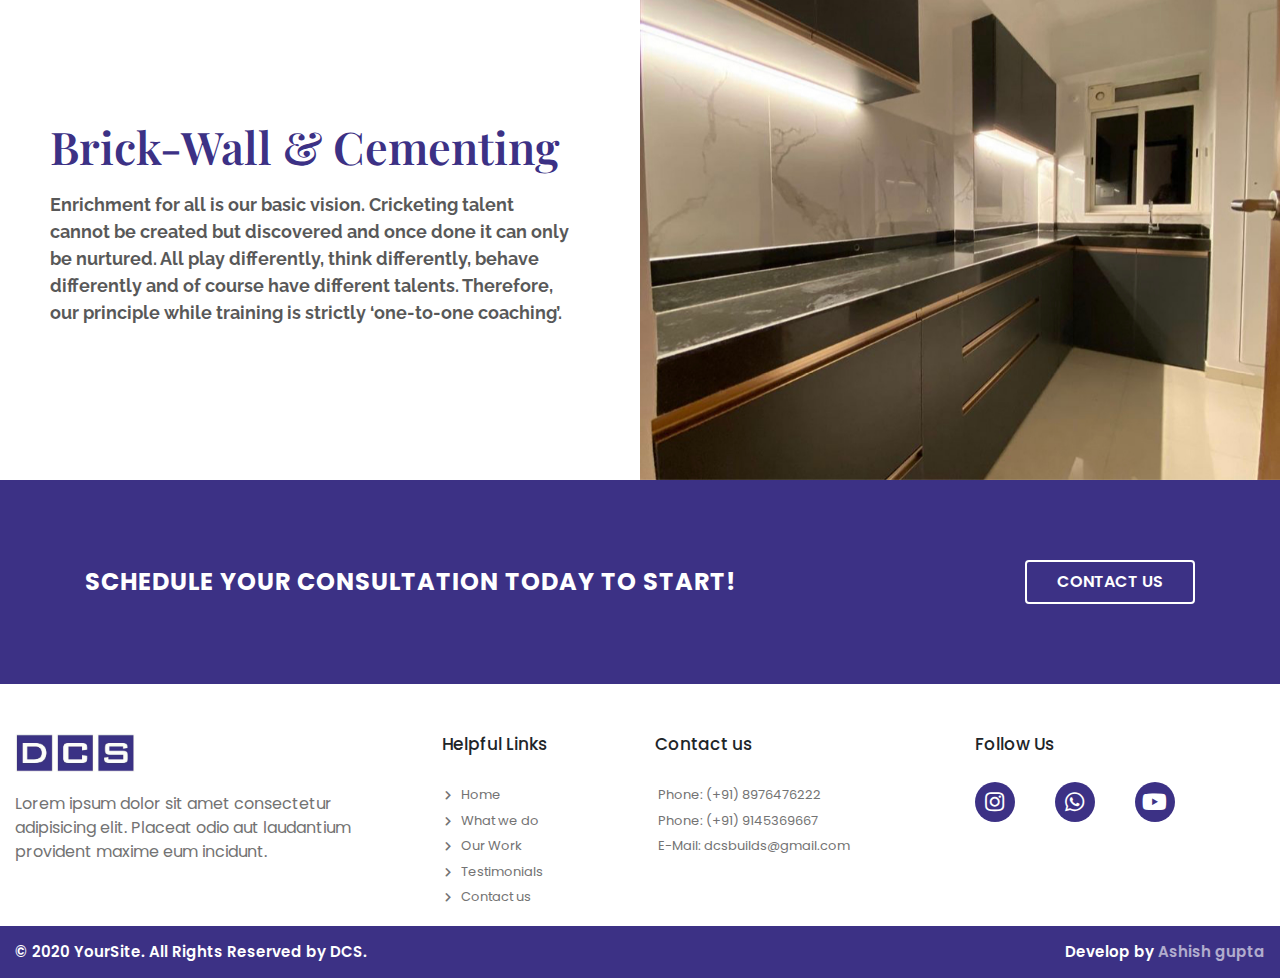
<file: whatWeDo/section2.html>
<!DOCTYPE html>
<html lang="en">
  <head>
    <meta charset="UTF-8" />
    <meta http-equiv="X-UA-Compatible" content="IE=edge" />
    <meta name="viewport" content="width=device-width, initial-scale=1.0" />
    <title>DCS</title>

    <!-- Bootstrap CSS -->
    <link
      rel="stylesheet"
      href="https://maxcdn.bootstrapcdn.com/bootstrap/4.4.1/css/bootstrap.min.css"
    />

    <!-- Fontawesome CSS -->
    <link
      rel="stylesheet"
      href="https://cdnjs.cloudflare.com/ajax/libs/font-awesome/5.15.1/css/all.min.css"
    />

    <link rel="stylesheet" href="../css/magnific-popup.css" />

    <!-- Swiper -->
    <link
      rel="stylesheet"
      href="https://unpkg.com/swiper/swiper-bundle.min.css"
    />

    <link rel="stylesheet" href="../css/style.css" />
    <link rel="stylesheet" href="../css/responsive.css" />
  </head>
  <body id="body">
    <!-- **************  Navbar start  ******************** -->

    <nav class="nav">
      <div class="logo-block">
        <a href="#">
          <img
            class="logo"
            src="../image/logo/logo-small.png"
            alt="Delight Construction Services"
          />
        </a>
      </div>

      <div class="side-menu">
        <ul class="nav-list">
          <a href="../index.html"><li class="nav-link">Home</li></a>
          <a href="../index.html"><li class="nav-link">What we do</li></a>
          <a href="../index.html"><li class="nav-link">Our Work</li></a>
          <a href="../video.html"><li class="nav-link">Videos</li></a>
          <a href="../index.html"><li class="nav-link">Testimonials</li></a>
          <a href="../index.html"><li class="nav-link active">Contact us</li></a>
        </ul>
      </div>

      <div class="call-hamburger">
        <p class="nav-call">
          <a href="tel: 8976476222">+91 8976476222</a>
          <a href="tel: 9145369667">+91 9145369667</a>
        </p>

        <div class="hamburger">
          <span class="span span1"></span>
          <span class="span span2"></span>
          <span class="span span3"></span>
        </div>
      </div>

      <div class="mobile-sidebar">
        <div class="number">
          <!-- <a class="link" href="tel: 99999999"> ( +91 ) 8989898989</a> -->
        </div>

        <div class="navigation-link">
          <ul class="nav-list">
            <a href="../index.html"><li class="nav-link link">Home</li></a>
            <a href="../index.html"><li class="nav-link link">What we do</li></a>
            <a href="../index.html"><li class="nav-link link">Our Work</li></a>
            <a href="../video.html"><li class="nav-link link">Videos</li></a>
            <a href="../index.html"
              ><li class="nav-link link">Testimonials</li></a
            >
            <a href="../index.html"
              ><li class="nav-link link active">Contact us</li></a
            >

            <li>
              <div class="social-icon-container">
                <div class="social-icon-block">
                  <a class="link" href="https://www.instagram.com/delightconstructionservices/" target="_blank" rel="noreferrer">
                    <i class="fab fa-instagram"></i
                  ></a>
                </div>
                <div class="social-icon-block">
                  <a class="link" href="https://wa.me/+918976476222" target="_blank" rel="noreferrer">
                    <i class="fab fa-whatsapp"></i
                  ></a>
                </div>
                <div class="social-icon-block">
                  <a href="https://www.youtube.com/channel/UCPuykcBMRB--LS8ftOgVpIg" target="_blank">
                    <i class="fab fa-youtube"></i>
                  </a>
                </div>
              </div>
            </li>

            <li>
              Guruprabha co-operative Housing Society, 129\C24 Malwani Mhada, Malad West, Mumbai, Maharashtra 400095
            </li>
            <!-- <a class="link" href="tel:8989898989"><li> ( +91 ) 8989898989</li></a>
                      <a class="link" href="tel:8989898989"><li> ( +91 ) 8989898989 </li></a> -->
            <a class="link" href="mailto:dcsbuilds@gmail.com"
              ><li>dcsbuilds@gmail.com</li></a
            >
          </ul>
        </div>
      </div>
    </nav>

    <!-- *************   Banner start  *************** -->

    <div class="banner" style="background:url('../image/gallery/3.jpg') no-repeat;">
        <h1 class="banner-title">What we do</h1>
    </div>


    <!-- **************  Work 1 start  ***************** -->

    <section class="work work-1"> 
        <div class="section-flex">
            <div class="section-left">
                <div class="content-container">
                  <div class="content-inner">
                    <h1 class="title">Plaster & Repairing</h1>
                    <p class="para">Enrichment for all is our basic vision. Cricketing talent cannot be created but discovered and once done it can only be nurtured. All play differently, think differently, behave differently and of course have different talents. Therefore, our principle while training is strictly ‘one-to-one coaching’.
                    </p>
                  </div>
                </div> 
            </div>

            <div class="section-right"> 
                <div class="swiper-container section1-container">
                    <div class="swiper-wrapper">
                      <div class="swiper-slide">
                         <img src="../image/gallery/1.jpg" alt="">
                      </div>
                      <div class="swiper-slide">
                        <img src="../image/gallery/2.jpg" alt="">
                      </div>
                      <div class="swiper-slide">
                        <img src="../image/gallery/3.jpg" alt="">
                      </div>
                    </div>
                </div>   
            </div>
        </div>
    </section>
    <!-- ******  Work 1  end  ****** -->



    <!-- **************  Work 2 start  ***************** -->

    <section class="work work-2"> 
      <div class="section-flex">
          <div class="section-left">
              <div class="content-container">
                <div class="content-inner">
                  <h1 class="title">Beam & Column work</h1>
                  <p class="para">Enrichment for all is our basic vision. Cricketing talent cannot be created but discovered and once done it can only be nurtured. All play differently, think differently, behave differently and of course have different talents. Therefore, our principle while training is strictly ‘one-to-one coaching’.
                  </p>
                </div>
              </div> 
          </div>

          <div class="section-right"> 
              <div class="swiper-container section1-container">
                  <div class="swiper-wrapper">
                    <div class="swiper-slide">
                       <img src="../image/gallery/1.jpg" alt="">
                    </div>
                    <div class="swiper-slide">
                      <img src="../image/gallery/2.jpg" alt="">
                    </div>
                    <div class="swiper-slide">
                      <img src="../image/gallery/3.jpg" alt="">
                    </div>
                  </div>
              </div>   
          </div>
      </div>
  </section>
  <!-- ******  Work 1  end  ****** -->


  <!-- **************  Work 2 start  ***************** -->

  <section class="work work-3"> 
    <div class="section-flex">
        <div class="section-left">
            <div class="content-container">
              <div class="content-inner">
                <h1 class="title">Brick-Wall & Cementing</h1>
                <p class="para">Enrichment for all is our basic vision. Cricketing talent cannot be created but discovered and once done it can only be nurtured. All play differently, think differently, behave differently and of course have different talents. Therefore, our principle while training is strictly ‘one-to-one coaching’.
                </p>
              </div>
            </div> 
        </div>

        <div class="section-right"> 
            <div class="swiper-container section1-container">
                <div class="swiper-wrapper">
                  <div class="swiper-slide">
                     <img src="../image/gallery/1.jpg" alt="">
                  </div>
                  <div class="swiper-slide">
                    <img src="../image/gallery/2.jpg" alt="">
                  </div>
                  <div class="swiper-slide">
                    <img src="../image/gallery/3.jpg" alt="">
                  </div>
                </div>
            </div>   
        </div>
    </div>
</section>
<!-- ******  Work 1  end  ****** -->


<!-- ****  Section 3 end  **** -->

<div class="schedule">
  <div class="container">
      <p>Schedule your consultation today to start!</p>  
      <div class="contact-button">
          <a href="tel:8976476222 ">Contact us</a>
      </div>
  </div>
</div>



    <footer>
      <div class="container-fluid">
        <div class="row">
          <div class="col-lg-4 col-md-6 col-12">
            <div class="logo-block">
              <img src="../image/logo/logo-small.jpeg" class="logo" alt="DCS" />
            </div>
            <p class="para">
              Lorem ipsum dolor sit amet consectetur adipisicing elit. Placeat
              odio aut laudantium provident maxime eum incidunt.
            </p>
          </div>
          <div class="col-lg-2 col-md-6 col-12">
            <h4>Helpful Links</h4>

            <ul>
              <a href="../index.html"
                ><li><i class="fas fa-chevron-right"></i> Home</li></a
              >
              <a href="../index.html"
                ><li><i class="fas fa-chevron-right"></i> What we do</li></a
              >
              <a href="../index.html"
                ><li><i class="fas fa-chevron-right"></i> Our Work</li></a
              >
              <a href="../index.html"
                ><li><i class="fas fa-chevron-right"></i> Testimonials</li></a
              >
              <a href="../index.html"
                ><li><i class="fas fa-chevron-right"></i> Contact us</li></a
              >
            </ul>
          </div>
          <div class="col-lg-3 col-md-6 col-12">
            <h4>Contact us</h4>

            <ul>
              <!-- <li>
                      Lorem ipsum dolor sit amet consectetur adipisicing elit.
                      Suscipit, molestiae.
                    </li> -->
              <a href="tel:8976476222"><li>Phone: (+91) 8976476222</li></a>
              <a href="tel:9145369667"><li>Phone: (+91) 9145369667</li></a>
              <a href="mailto:dcsbuilds@gmail.com"
                ><li>E-Mail: dcsbuilds@gmail.com</li></a
              >
            </ul>
          </div>

          <div class="col-lg-3 col-md-6 col-12">
            <h4>Follow Us</h4>
            <div class="footer-social">
              <div class="social-icon-container">
                <a href="https://www.instagram.com/delightconstructionservices/" target="_blank" class="social-icon">
                  <i class="fab fa-instagram"></i>
                </a>
              </div>
              <div class="social-icon-container">
                <a href="https://wa.me/+918976476222" class="social-icon" target="_blank">
                  <i class="fab fa-whatsapp"></i>
                </a>
              </div>
              <div class="social-icon-container">
                <a href="https://www.youtube.com/channel/UCPuykcBMRB--LS8ftOgVpIg" class="social-icon" target="_blank">
                  <i class="fab fa-youtube"></i>
                </a>
              </div>
            </div>
          </div>
        </div>
      </div>

      <div class="footer-bottom">
        <p class="copyright">© 2020 YourSite. All Rights Reserved by DCS.</p>
        <p class="copyright">
          Develop by
          <a href="https://aashishportfolio.netlify.app/" target="_blank"
            >Ashish gupta</a
          >
        </p>
      </div>
    </footer>

    <script src="https://code.jquery.com/jquery-3.2.1.slim.min.js"></script>
    <script src="https://cdnjs.cloudflare.com/ajax/libs/popper.js/1.12.9/umd/popper.min.js"></script>
    <script src="https://maxcdn.bootstrapcdn.com/bootstrap/4.0.0/js/bootstrap.min.js"></script>
    <script src="../js/jquery.magnific-popup.min.js"></script>

    <!-- Swiper js -->
    <script src="https://unpkg.com/swiper/swiper-bundle.min.js"></script>

    <script src="../js/main.js"></script>

    <script>
        var swiper = new Swiper(".swiper-container", {
        loop: true,
        grabCursor: true,
        autoplay: {
          delay: 4000,
          disableOnInteraction: false,
        },
      });
    </script>

  </body>
</html>
</file>
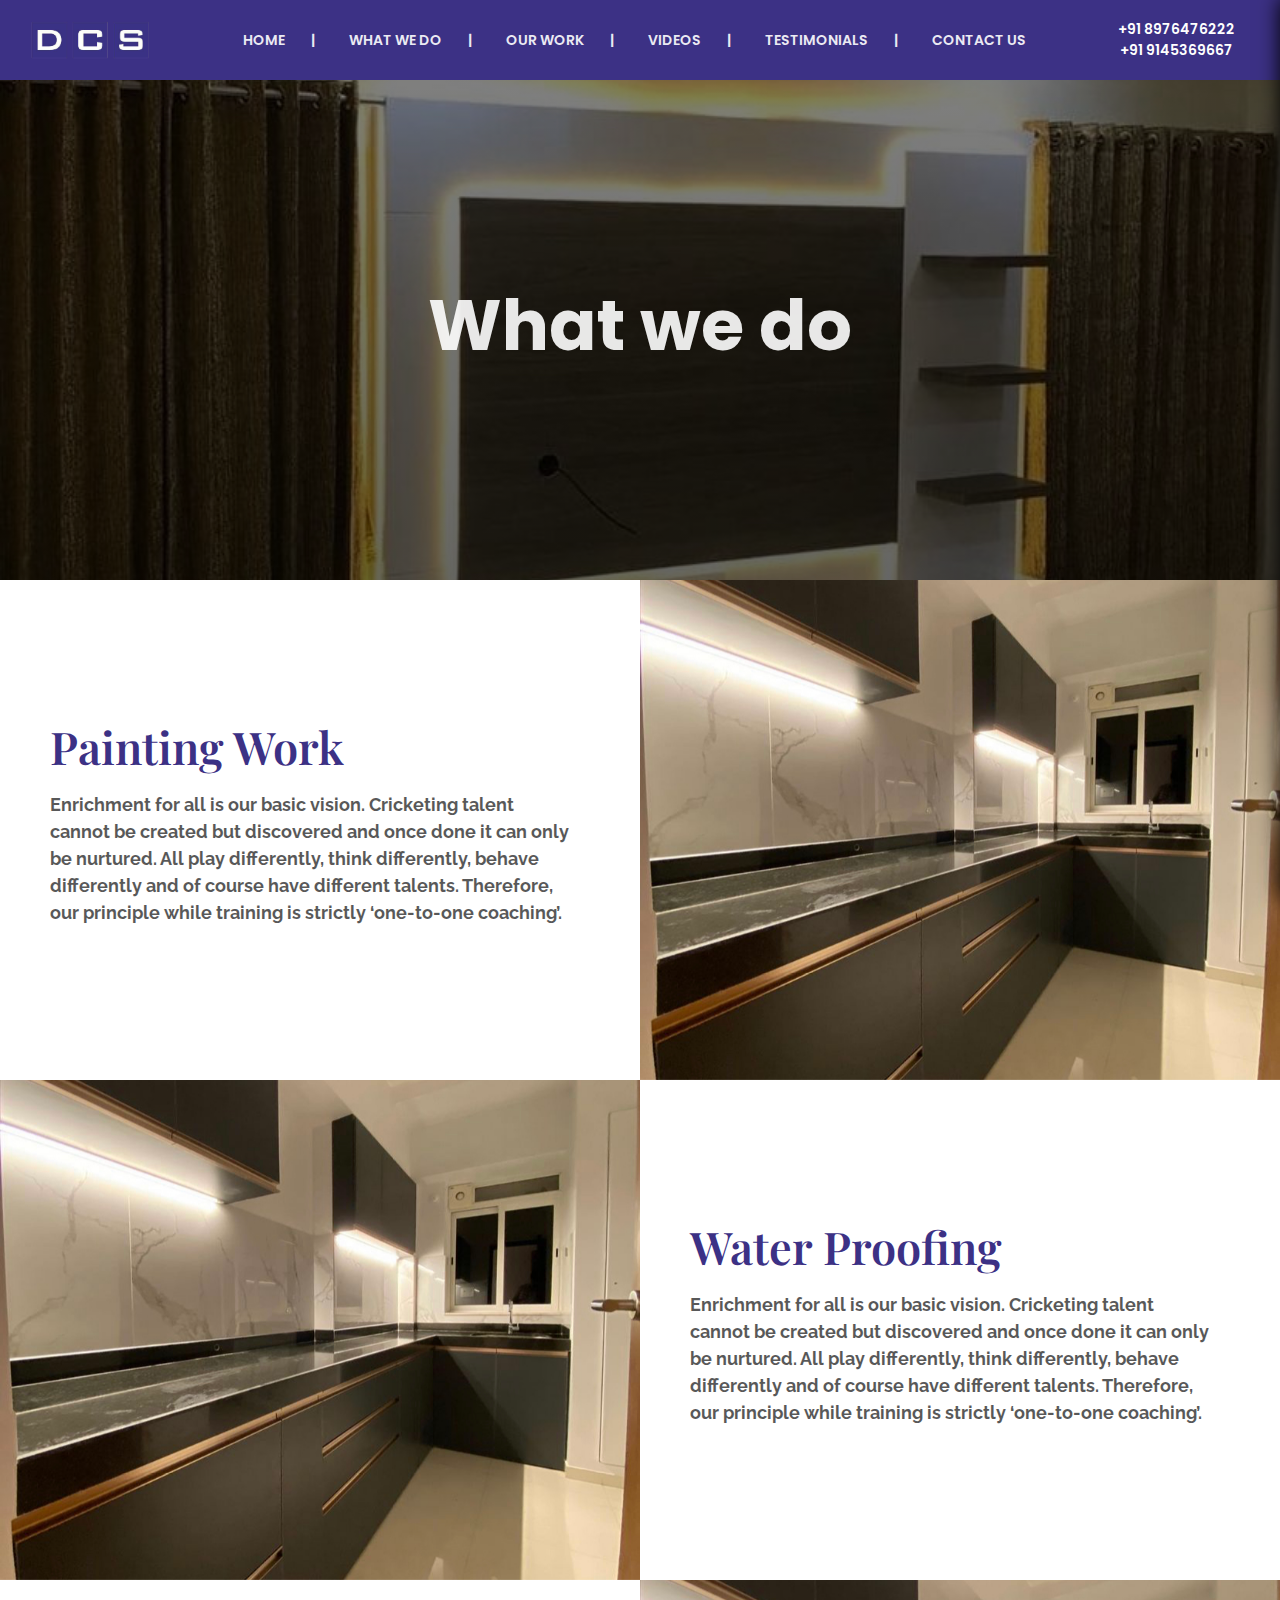
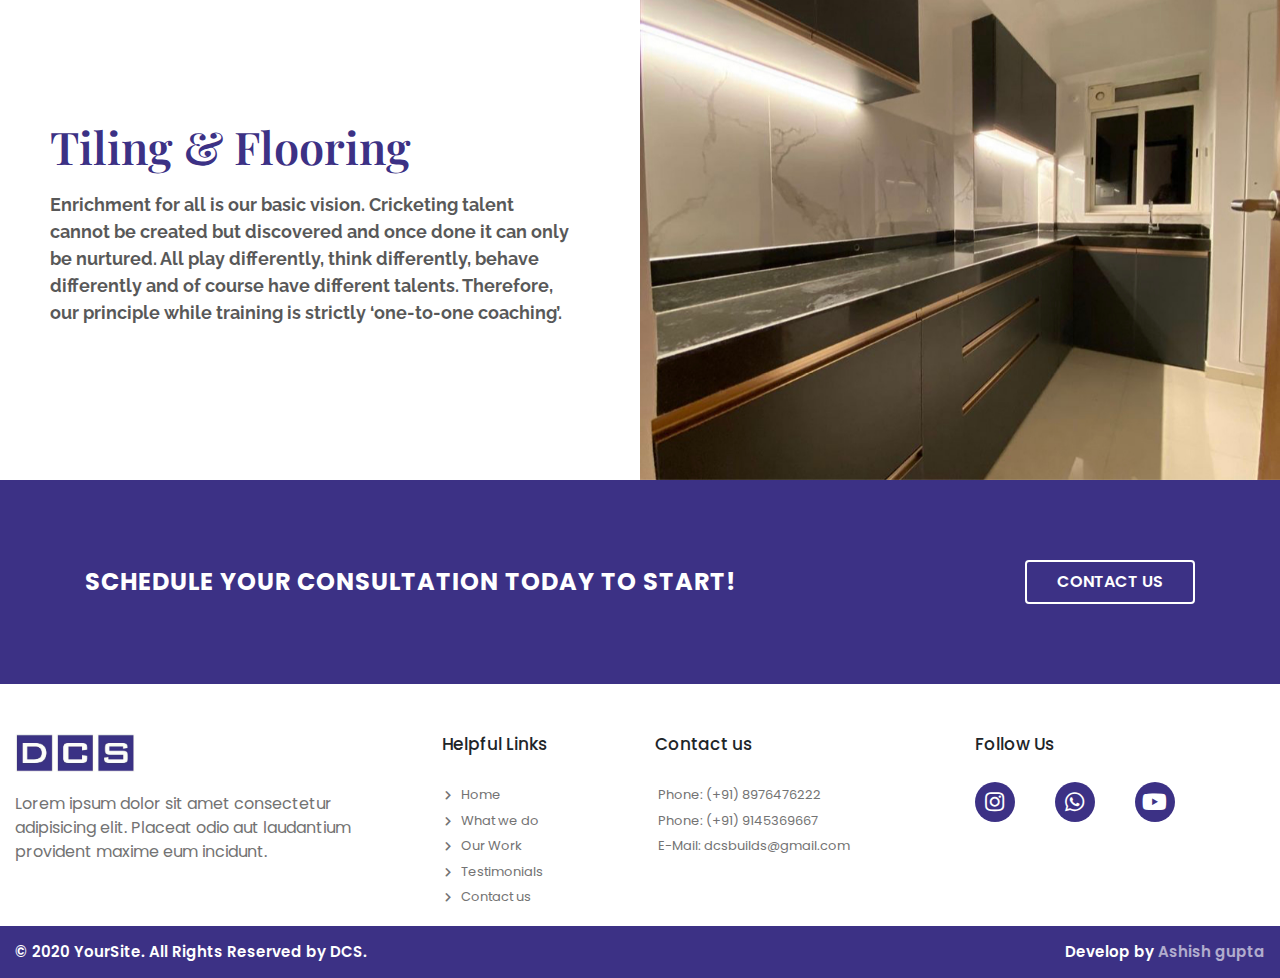
<file: whatWeDo/section3.html>
<!DOCTYPE html>
<html lang="en">
  <head>
    <meta charset="UTF-8" />
    <meta http-equiv="X-UA-Compatible" content="IE=edge" />
    <meta name="viewport" content="width=device-width, initial-scale=1.0" />
    <title>DCS</title>

    <!-- Bootstrap CSS -->
    <link
      rel="stylesheet"
      href="https://maxcdn.bootstrapcdn.com/bootstrap/4.4.1/css/bootstrap.min.css"
    />

    <!-- Fontawesome CSS -->
    <link
      rel="stylesheet"
      href="https://cdnjs.cloudflare.com/ajax/libs/font-awesome/5.15.1/css/all.min.css"
    />

    <link rel="stylesheet" href="../css/magnific-popup.css" />

    <!-- Swiper -->
    <link
      rel="stylesheet"
      href="https://unpkg.com/swiper/swiper-bundle.min.css"
    />

    <link rel="stylesheet" href="../css/style.css" />
    <link rel="stylesheet" href="../css/responsive.css" />
  </head>
  <body id="body">
    <!-- **************  Navbar start  ******************** -->

    <nav class="nav">
      <div class="logo-block">
        <a href="#">
          <img
            class="logo"
            src="../image/logo/logo-small.png"
            alt="Delight Construction Services"
          />
        </a>
      </div>

      <div class="side-menu">
        <ul class="nav-list">
          <a href="../index.html"><li class="nav-link">Home</li></a>
          <a href="../index.html"><li class="nav-link">What we do</li></a>
          <a href="../index.html"><li class="nav-link">Our Work</li></a>
          <a href="../video.html"><li class="nav-link">Videos</li></a>
          <a href="../index.html"><li class="nav-link">Testimonials</li></a>
          <a href="../index.html"><li class="nav-link active">Contact us</li></a>
        </ul>
      </div>

      <div class="call-hamburger">
        <p class="nav-call">
          <a href="tel: 8976476222">+91 8976476222</a>
          <a href="tel: 9145369667">+91 9145369667</a>
        </p>

        <div class="hamburger">
          <span class="span span1"></span>
          <span class="span span2"></span>
          <span class="span span3"></span>
        </div>
      </div>

      <div class="mobile-sidebar">
        <div class="number">
          <!-- <a class="link" href="tel: 99999999"> ( +91 ) 8989898989</a> -->
        </div>

        <div class="navigation-link">
          <ul class="nav-list">
            <a href="../index.html"><li class="nav-link link">Home</li></a>
            <a href="../index.html"><li class="nav-link link">What we do</li></a>
            <a href="../index.html"><li class="nav-link link">Our Work</li></a>
            <a href="../video.html"><li class="nav-link link">Videos</li></a>
            <a href="../index.html"
              ><li class="nav-link link">Testimonials</li></a
            >
            <a href="../index.html"
              ><li class="nav-link link active">Contact us</li></a
            >

            <li>
              <div class="social-icon-container">
                <div class="social-icon-block">
                  <a class="link" href="https://www.instagram.com/delightconstructionservices/" target="_blank" rel="noreferrer">
                    <i class="fab fa-instagram"></i
                  ></a>
                </div>
                <div class="social-icon-block">
                  <a class="link" href="https://wa.me/+918976476222" target="_blank" rel="noreferrer">
                    <i class="fab fa-whatsapp"></i
                  ></a>
                </div>
                <div class="social-icon-block">
                  <a href="https://www.youtube.com/channel/UCPuykcBMRB--LS8ftOgVpIg" target="_blank">
                    <i class="fab fa-youtube"></i>
                  </a>
                </div>
              </div>
            </li>

            <li>
              Guruprabha co-operative Housing Society, 129\C24 Malwani Mhada, Malad West, Mumbai, Maharashtra 400095
            </li>
            <!-- <a class="link" href="tel:8989898989"><li> ( +91 ) 8989898989</li></a>
                      <a class="link" href="tel:8989898989"><li> ( +91 ) 8989898989 </li></a> -->
            <a class="link" href="mailto:dcsbuilds@gmail.com"
              ><li>dcsbuilds@gmail.com</li></a
            >
          </ul>
        </div>
      </div>
    </nav>


   <!-- *************   Banner start  *************** -->

   <div class="banner" style="background:url('../image/gallery/4.jpg') no-repeat;">
    <h1 class="banner-title">What we do</h1>
   </div>


    <!-- **************  Work 1 start  ***************** -->

    <section class="work work-1"> 
        <div class="section-flex">
            <div class="section-left">
                <div class="content-container">
                  <div class="content-inner">
                    <h1 class="title">Painting Work</h1>
                    <p class="para">Enrichment for all is our basic vision. Cricketing talent cannot be created but discovered and once done it can only be nurtured. All play differently, think differently, behave differently and of course have different talents. Therefore, our principle while training is strictly ‘one-to-one coaching’.
                    </p>
                  </div>
                </div> 
            </div>

            <div class="section-right"> 
                <div class="swiper-container section1-container">
                    <div class="swiper-wrapper">
                      <div class="swiper-slide">
                         <img src="../image/gallery/1.jpg" alt="">
                      </div>
                      <div class="swiper-slide">
                        <img src="../image/gallery/2.jpg" alt="">
                      </div>
                      <div class="swiper-slide">
                        <img src="../image/gallery/3.jpg" alt="">
                      </div>
                    </div>
                </div>   
            </div>
        </div>
    </section>
    <!-- ******  Work 1  end  ****** -->



    <!-- **************  Work 2 start  ***************** -->

    <section class="work work-2"> 
      <div class="section-flex">
          <div class="section-left">
              <div class="content-container">
                <div class="content-inner">
                  <h1 class="title">Water Proofing</h1>
                  <p class="para">Enrichment for all is our basic vision. Cricketing talent cannot be created but discovered and once done it can only be nurtured. All play differently, think differently, behave differently and of course have different talents. Therefore, our principle while training is strictly ‘one-to-one coaching’.
                  </p>
                </div>
              </div> 
          </div>

          <div class="section-right"> 
              <div class="swiper-container section1-container">
                  <div class="swiper-wrapper">
                    <div class="swiper-slide">
                       <img src="../image/gallery/1.jpg" alt="">
                    </div>
                    <div class="swiper-slide">
                      <img src="../image/gallery/2.jpg" alt="">
                    </div>
                    <div class="swiper-slide">
                      <img src="../image/gallery/3.jpg" alt="">
                    </div>
                  </div>
              </div>   
          </div>
      </div>
  </section>
  <!-- ******  Work 1  end  ****** -->


  <!-- **************  Work 2 start  ***************** -->

  <section class="work work-3"> 
    <div class="section-flex">
        <div class="section-left">
            <div class="content-container">
              <div class="content-inner">
                <h1 class="title">Tiling & Flooring</h1>
                <p class="para">Enrichment for all is our basic vision. Cricketing talent cannot be created but discovered and once done it can only be nurtured. All play differently, think differently, behave differently and of course have different talents. Therefore, our principle while training is strictly ‘one-to-one coaching’.
                </p>
              </div>
            </div> 
        </div>

        <div class="section-right"> 
            <div class="swiper-container section1-container">
                <div class="swiper-wrapper">
                  <div class="swiper-slide">
                     <img src="../image/gallery/1.jpg" alt="">
                  </div>
                  <div class="swiper-slide">
                    <img src="../image/gallery/2.jpg" alt="">
                  </div>
                  <div class="swiper-slide">
                    <img src="../image/gallery/3.jpg" alt="">
                  </div>
                </div>
            </div>   
        </div>
    </div>
</section>
<!-- ******  Work 1  end  ****** -->


<!-- ****  Section 3 end  **** -->

<div class="schedule">
  <div class="container">
      <p>Schedule your consultation today to start!</p>  
      <div class="contact-button">
          <a href="tel:8976476222 ">Contact us</a>
      </div>
  </div>
</div>



    <footer>
      <div class="container-fluid">
        <div class="row">
          <div class="col-lg-4 col-md-6 col-12">
            <div class="logo-block">
              <img src="../image/logo/logo-small.jpeg" class="logo" alt="DCS" />
            </div>
            <p class="para">
              Lorem ipsum dolor sit amet consectetur adipisicing elit. Placeat
              odio aut laudantium provident maxime eum incidunt.
            </p>
          </div>
          <div class="col-lg-2 col-md-6 col-12">
            <h4>Helpful Links</h4>

            <ul>
              <a href="../index.html"
                ><li><i class="fas fa-chevron-right"></i> Home</li></a
              >
              <a href="../index.html"
                ><li><i class="fas fa-chevron-right"></i> What we do</li></a
              >
              <a href="../index.html"
                ><li><i class="fas fa-chevron-right"></i> Our Work</li></a
              >
              <a href="../index.html"
                ><li><i class="fas fa-chevron-right"></i> Testimonials</li></a
              >
              <a href="../index.html"
                ><li><i class="fas fa-chevron-right"></i> Contact us</li></a
              >
            </ul>
          </div>
          <div class="col-lg-3 col-md-6 col-12">
            <h4>Contact us</h4>

            <ul>
              <!-- <li>
                      Lorem ipsum dolor sit amet consectetur adipisicing elit.
                      Suscipit, molestiae.
                    </li> -->
              <a href="tel:8976476222"><li>Phone: (+91) 8976476222</li></a>
              <a href="tel:9145369667"><li>Phone: (+91) 9145369667</li></a>
              <a href="mailto:dcsbuilds@gmail.com"
                ><li>E-Mail: dcsbuilds@gmail.com</li></a
              >
            </ul>
          </div>

          <div class="col-lg-3 col-md-6 col-12">
            <h4>Follow Us</h4>
            <div class="footer-social">
              <div class="social-icon-container">
                <a href="https://www.instagram.com/delightconstructionservices/" target="_blank" class="social-icon">
                  <i class="fab fa-instagram"></i>
                </a>
              </div>
              <div class="social-icon-container">
                <a href="https://wa.me/+918976476222" class="social-icon" target="_blank">
                  <i class="fab fa-whatsapp"></i>
                </a>
              </div>
              <div class="social-icon-container">
                <a href="https://www.youtube.com/channel/UCPuykcBMRB--LS8ftOgVpIg" class="social-icon" target="_blank">
                  <i class="fab fa-youtube"></i>
                </a>
              </div>
            </div>
          </div>
        </div>
      </div>

      <div class="footer-bottom">
        <p class="copyright">© 2020 YourSite. All Rights Reserved by DCS.</p>
        <p class="copyright">
          Develop by
          <a href="https://aashishportfolio.netlify.app/" target="_blank"
            >Ashish gupta</a
          >
        </p>
      </div>
    </footer>

    <script src="https://code.jquery.com/jquery-3.2.1.slim.min.js"></script>
    <script src="https://cdnjs.cloudflare.com/ajax/libs/popper.js/1.12.9/umd/popper.min.js"></script>
    <script src="https://maxcdn.bootstrapcdn.com/bootstrap/4.0.0/js/bootstrap.min.js"></script>
    <script src="../js/jquery.magnific-popup.min.js"></script>

    <!-- Swiper js -->
    <script src="https://unpkg.com/swiper/swiper-bundle.min.js"></script>

    <script src="../js/main.js"></script>

    <script>
        var swiper = new Swiper(".swiper-container", {
        loop: true,
        grabCursor: true,
        autoplay: {
          delay: 4000,
          disableOnInteraction: false,
        },
      });
    </script>

  </body>
</html>
</file>
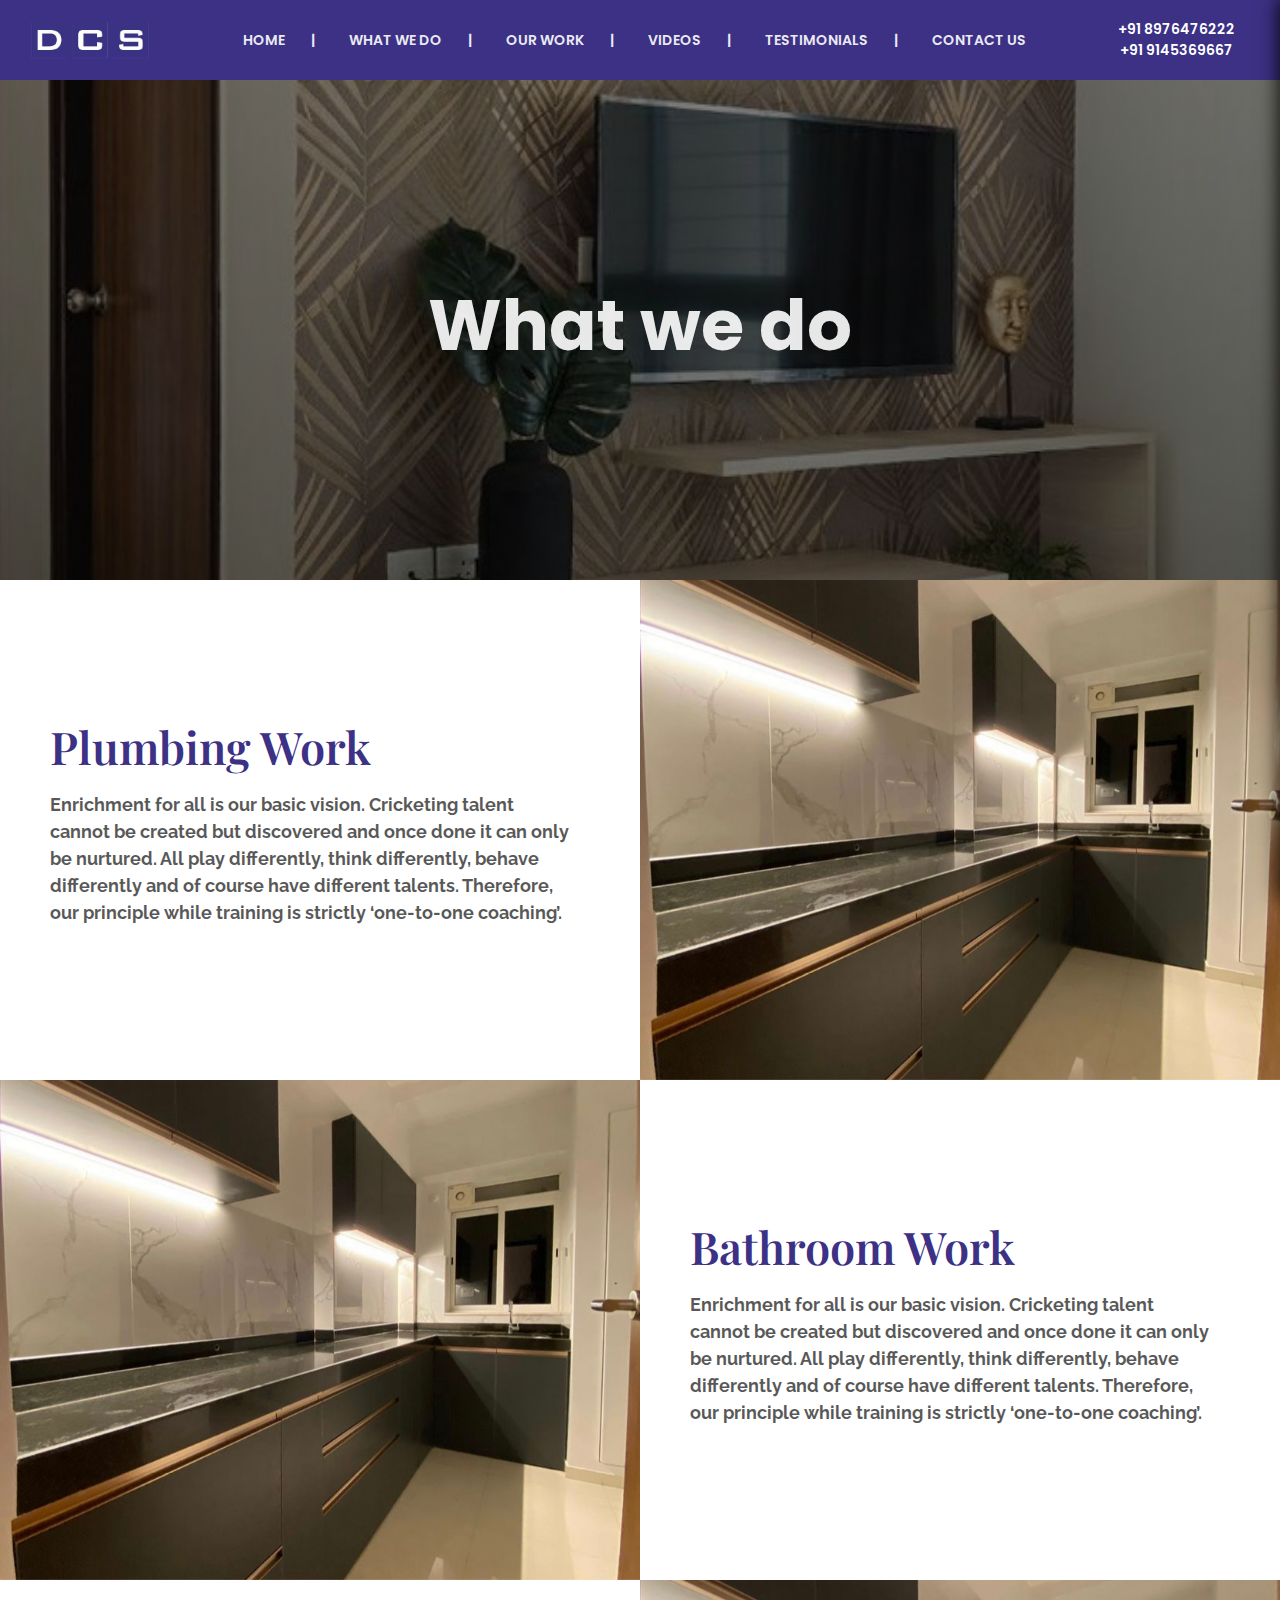
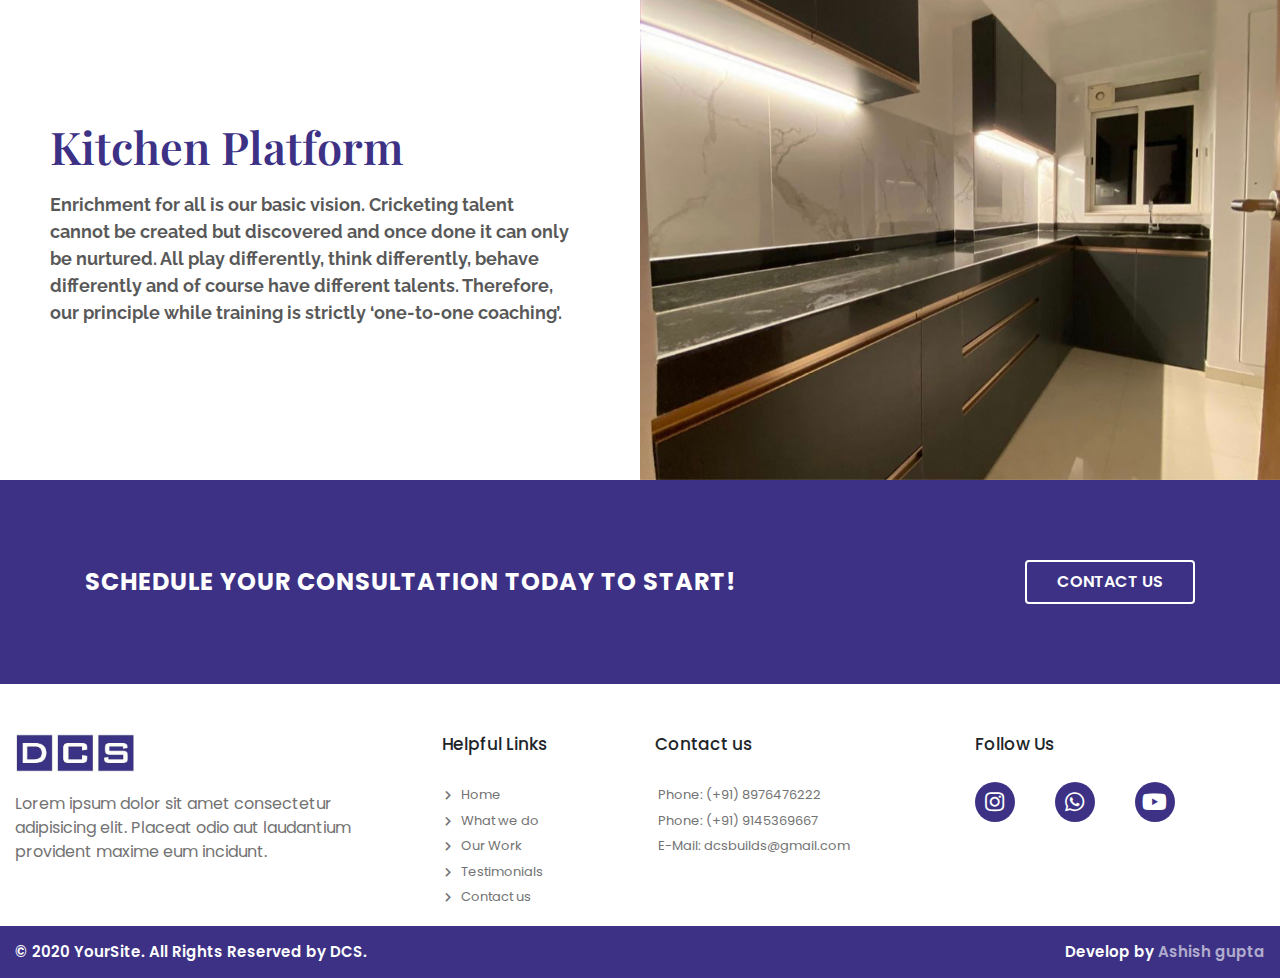
<file: whatWeDo/section4.html>
<!DOCTYPE html>
<html lang="en">
  <head>
    <meta charset="UTF-8" />
    <meta http-equiv="X-UA-Compatible" content="IE=edge" />
    <meta name="viewport" content="width=device-width, initial-scale=1.0" />
    <title>DCS</title>

    <!-- Bootstrap CSS -->
    <link
      rel="stylesheet"
      href="https://maxcdn.bootstrapcdn.com/bootstrap/4.4.1/css/bootstrap.min.css"
    />

    <!-- Fontawesome CSS -->
    <link
      rel="stylesheet"
      href="https://cdnjs.cloudflare.com/ajax/libs/font-awesome/5.15.1/css/all.min.css"
    />

    <link rel="stylesheet" href="../css/magnific-popup.css" />

    <!-- Swiper -->
    <link
      rel="stylesheet"
      href="https://unpkg.com/swiper/swiper-bundle.min.css"
    />

    <link rel="stylesheet" href="../css/style.css" />
    <link rel="stylesheet" href="../css/responsive.css" />
  </head>
  <body id="body">
    <!-- **************  Navbar start  ******************** -->

    <nav class="nav">
      <div class="logo-block">
        <a href="#">
          <img
            class="logo"
            src="../image/logo/logo-small.png"
            alt="Delight Construction Services"
          />
        </a>
      </div>

      <div class="side-menu">
        <ul class="nav-list">
          <a href="../index.html"><li class="nav-link">Home</li></a>
          <a href="../index.html"><li class="nav-link">What we do</li></a>
          <a href="../index.html"><li class="nav-link">Our Work</li></a>
          <a href="../video.html"><li class="nav-link">Videos</li></a>
          <a href="../index.html"><li class="nav-link">Testimonials</li></a>
          <a href="../index.html"><li class="nav-link active">Contact us</li></a>
        </ul>
      </div>

      <div class="call-hamburger">
        <p class="nav-call">
          <a href="tel: 8976476222">+91 8976476222</a>
          <a href="tel: 9145369667">+91 9145369667</a>
        </p>

        <div class="hamburger">
          <span class="span span1"></span>
          <span class="span span2"></span>
          <span class="span span3"></span>
        </div>
      </div>

      <div class="mobile-sidebar">
        <div class="number">
          <!-- <a class="link" href="tel: 99999999"> ( +91 ) 8989898989</a> -->
        </div>

        <div class="navigation-link">
          <ul class="nav-list">
            <a href="../index.html"><li class="nav-link link">Home</li></a>
            <a href="../index.html"><li class="nav-link link">What we do</li></a>
            <a href="../index.html"><li class="nav-link link">Our Work</li></a>
            <a href="../video.html"><li class="nav-link link">Videos</li></a>
            <a href="../index.html"
              ><li class="nav-link link">Testimonials</li></a
            >
            <a href="../index.html"
              ><li class="nav-link link active">Contact us</li></a
            >

            <li>
              <div class="social-icon-container">
                <div class="social-icon-block">
                  <a class="link" href="https://www.instagram.com/delightconstructionservices/" target="_blank" rel="noreferrer">
                    <i class="fab fa-instagram"></i
                  ></a>
                </div>
                <div class="social-icon-block">
                  <a class="link" href="https://wa.me/+918976476222" target="_blank" rel="noreferrer">
                    <i class="fab fa-whatsapp"></i
                  ></a>
                </div>
                <div class="social-icon-block">
                  <a href="https://www.youtube.com/channel/UCPuykcBMRB--LS8ftOgVpIg" target="_blank">
                    <i class="fab fa-youtube"></i>
                  </a>
                </div>
              </div>
            </li>

            <li>
              Guruprabha co-operative Housing Society, 129\C24 Malwani Mhada, Malad West, Mumbai, Maharashtra 400095
            </li>
            <!-- <a class="link" href="tel:8989898989"><li> ( +91 ) 8989898989</li></a>
                      <a class="link" href="tel:8989898989"><li> ( +91 ) 8989898989 </li></a> -->
            <a class="link" href="mailto:dcsbuilds@gmail.com"
              ><li>dcsbuilds@gmail.com</li></a
            >
          </ul>
        </div>
      </div>
    </nav>


   <!-- *************   Banner start  *************** -->

   <div class="banner" style="background:url('../image/gallery/5.jpg') no-repeat;">
    <h1 class="banner-title">What we do</h1>
   </div>


    <!-- **************  Work 1 start  ***************** -->

    <section class="work work-1"> 
        <div class="section-flex">
            <div class="section-left">
                <div class="content-container">
                  <div class="content-inner">
                    <h1 class="title">Plumbing Work</h1>
                    <p class="para">Enrichment for all is our basic vision. Cricketing talent cannot be created but discovered and once done it can only be nurtured. All play differently, think differently, behave differently and of course have different talents. Therefore, our principle while training is strictly ‘one-to-one coaching’.
                    </p>
                  </div>
                </div> 
            </div>

            <div class="section-right"> 
                <div class="swiper-container section1-container">
                    <div class="swiper-wrapper">
                      <div class="swiper-slide">
                         <img src="../image/gallery/1.jpg" alt="">
                      </div>
                      <div class="swiper-slide">
                        <img src="../image/gallery/2.jpg" alt="">
                      </div>
                      <div class="swiper-slide">
                        <img src="../image/gallery/3.jpg" alt="">
                      </div>
                    </div>
                </div>   
            </div>
        </div>
    </section>
    <!-- ******  Work 1  end  ****** -->



    <!-- **************  Work 2 start  ***************** -->

    <section class="work work-2"> 
      <div class="section-flex">
          <div class="section-left">
              <div class="content-container">
                <div class="content-inner">
                  <h1 class="title">Bathroom Work</h1>
                  <p class="para">Enrichment for all is our basic vision. Cricketing talent cannot be created but discovered and once done it can only be nurtured. All play differently, think differently, behave differently and of course have different talents. Therefore, our principle while training is strictly ‘one-to-one coaching’.
                  </p>
                </div>
              </div> 
          </div>

          <div class="section-right"> 
              <div class="swiper-container section1-container">
                  <div class="swiper-wrapper">
                    <div class="swiper-slide">
                       <img src="../image/gallery/1.jpg" alt="">
                    </div>
                    <div class="swiper-slide">
                      <img src="../image/gallery/2.jpg" alt="">
                    </div>
                    <div class="swiper-slide">
                      <img src="../image/gallery/3.jpg" alt="">
                    </div>
                  </div>
              </div>   
          </div>
      </div>
  </section>
  <!-- ******  Work 2  end  ****** -->


  <!-- **************  Work 3 start  ***************** -->

  <section class="work work-3"> 
    <div class="section-flex">
        <div class="section-left">
            <div class="content-container">
              <div class="content-inner">
                <h1 class="title">Kitchen Platform</h1>
                <p class="para">Enrichment for all is our basic vision. Cricketing talent cannot be created but discovered and once done it can only be nurtured. All play differently, think differently, behave differently and of course have different talents. Therefore, our principle while training is strictly ‘one-to-one coaching’.
                </p>
              </div>
            </div> 
        </div>

        <div class="section-right"> 
            <div class="swiper-container section1-container">
                <div class="swiper-wrapper">
                  <div class="swiper-slide">
                     <img src="../image/gallery/1.jpg" alt="">
                  </div>
                  <div class="swiper-slide">
                    <img src="../image/gallery/2.jpg" alt="">
                  </div>
                  <div class="swiper-slide">
                    <img src="../image/gallery/3.jpg" alt="">
                  </div>
                </div>
            </div>   
        </div>
    </div>
</section>
<!-- ******  Work 3  end  ****** -->


<!-- ****  Section 3 end  **** -->

<div class="schedule">
  <div class="container">
      <p>Schedule your consultation today to start!</p>  
      <div class="contact-button">
          <a href="tel:8976476222 ">Contact us</a>
      </div>
  </div>
</div>



    <footer>
      <div class="container-fluid">
        <div class="row">
          <div class="col-lg-4 col-md-6 col-12">
            <div class="logo-block">
              <img src="../image/logo/logo-small.jpeg" class="logo" alt="DCS" />
            </div>
            <p class="para">
              Lorem ipsum dolor sit amet consectetur adipisicing elit. Placeat
              odio aut laudantium provident maxime eum incidunt.
            </p>
          </div>
          <div class="col-lg-2 col-md-6 col-12">
            <h4>Helpful Links</h4>

            <ul>
              <a href="../index.html"
                ><li><i class="fas fa-chevron-right"></i> Home</li></a
              >
              <a href="../index.html"
                ><li><i class="fas fa-chevron-right"></i> What we do</li></a
              >
              <a href="../index.html"
                ><li><i class="fas fa-chevron-right"></i> Our Work</li></a
              >
              <a href="../index.html"
                ><li><i class="fas fa-chevron-right"></i> Testimonials</li></a
              >
              <a href="../index.html"
                ><li><i class="fas fa-chevron-right"></i> Contact us</li></a
              >
            </ul>
          </div>
          <div class="col-lg-3 col-md-6 col-12">
            <h4>Contact us</h4>

            <ul>
              <!-- <li>
                      Lorem ipsum dolor sit amet consectetur adipisicing elit.
                      Suscipit, molestiae.
                    </li> -->
              <a href="tel:8976476222"><li>Phone: (+91) 8976476222</li></a>
              <a href="tel:9145369667"><li>Phone: (+91) 9145369667</li></a>
              <a href="mailto:dcsbuilds@gmail.com"
                ><li>E-Mail: dcsbuilds@gmail.com</li></a
              >
            </ul>
          </div>

          <div class="col-lg-3 col-md-6 col-12">
            <h4>Follow Us</h4>
            <div class="footer-social">
              <div class="social-icon-container">
                <a href="https://www.instagram.com/delightconstructionservices/" target="_blank" class="social-icon">
                  <i class="fab fa-instagram"></i>
                </a>
              </div>
              <div class="social-icon-container">
                <a href="https://wa.me/+918976476222" class="social-icon" target="_blank">
                  <i class="fab fa-whatsapp"></i>
                </a>
              </div>
              <div class="social-icon-container">
                <a href="https://www.youtube.com/channel/UCPuykcBMRB--LS8ftOgVpIg" class="social-icon" target="_blank">
                  <i class="fab fa-youtube"></i>
                </a>
              </div>
            </div>
          </div>
        </div>
      </div>

      <div class="footer-bottom">
        <p class="copyright">© 2020 YourSite. All Rights Reserved by DCS.</p>
        <p class="copyright">
          Develop by
          <a href="https://aashishportfolio.netlify.app/" target="_blank"
            >Ashish gupta</a
          >
        </p>
      </div>
    </footer>

    <script src="https://code.jquery.com/jquery-3.2.1.slim.min.js"></script>
    <script src="https://cdnjs.cloudflare.com/ajax/libs/popper.js/1.12.9/umd/popper.min.js"></script>
    <script src="https://maxcdn.bootstrapcdn.com/bootstrap/4.0.0/js/bootstrap.min.js"></script>
    <script src="../js/jquery.magnific-popup.min.js"></script>

    <!-- Swiper js -->
    <script src="https://unpkg.com/swiper/swiper-bundle.min.js"></script>

    <script src="../js/main.js"></script>

    <script>
        var swiper = new Swiper(".swiper-container", {
        loop: true,
        grabCursor: true,
        autoplay: {
          delay: 4000,
          disableOnInteraction: false,
        },
      });
    </script>

  </body>
</html>
</file>
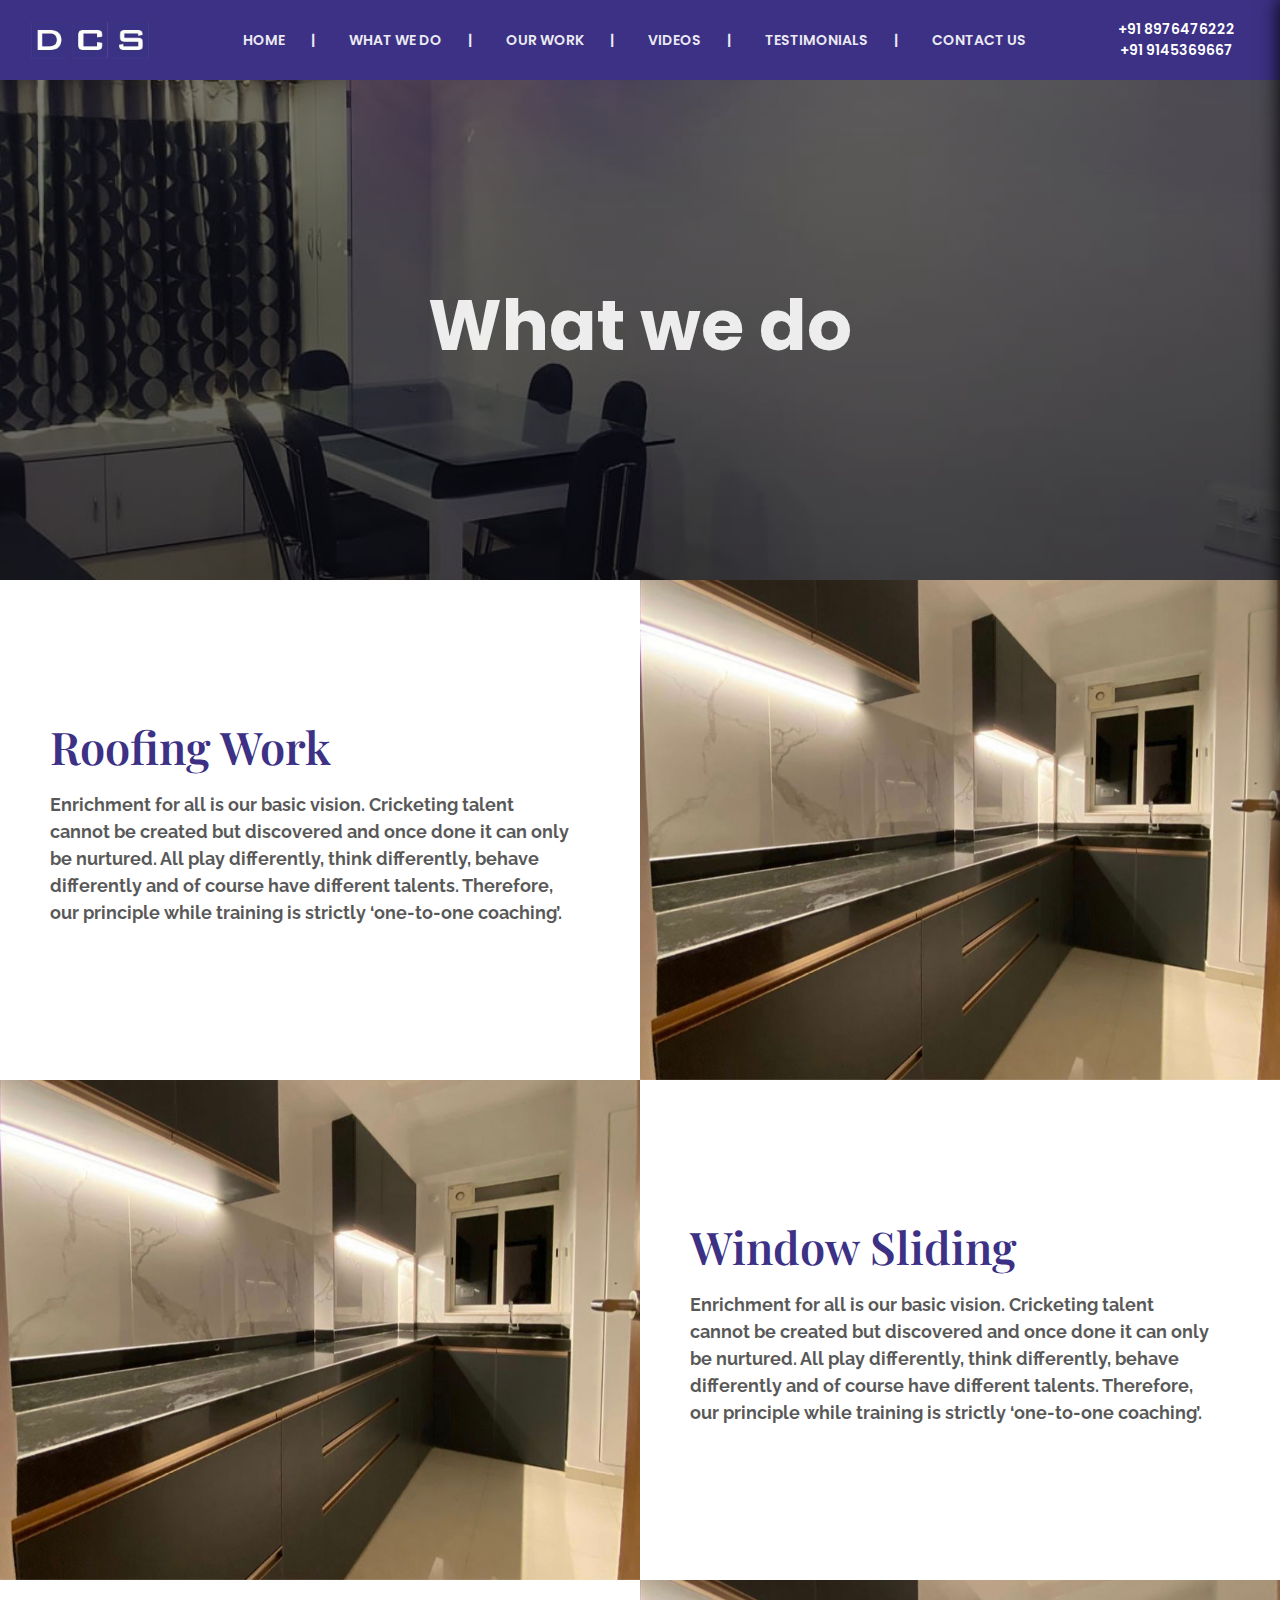
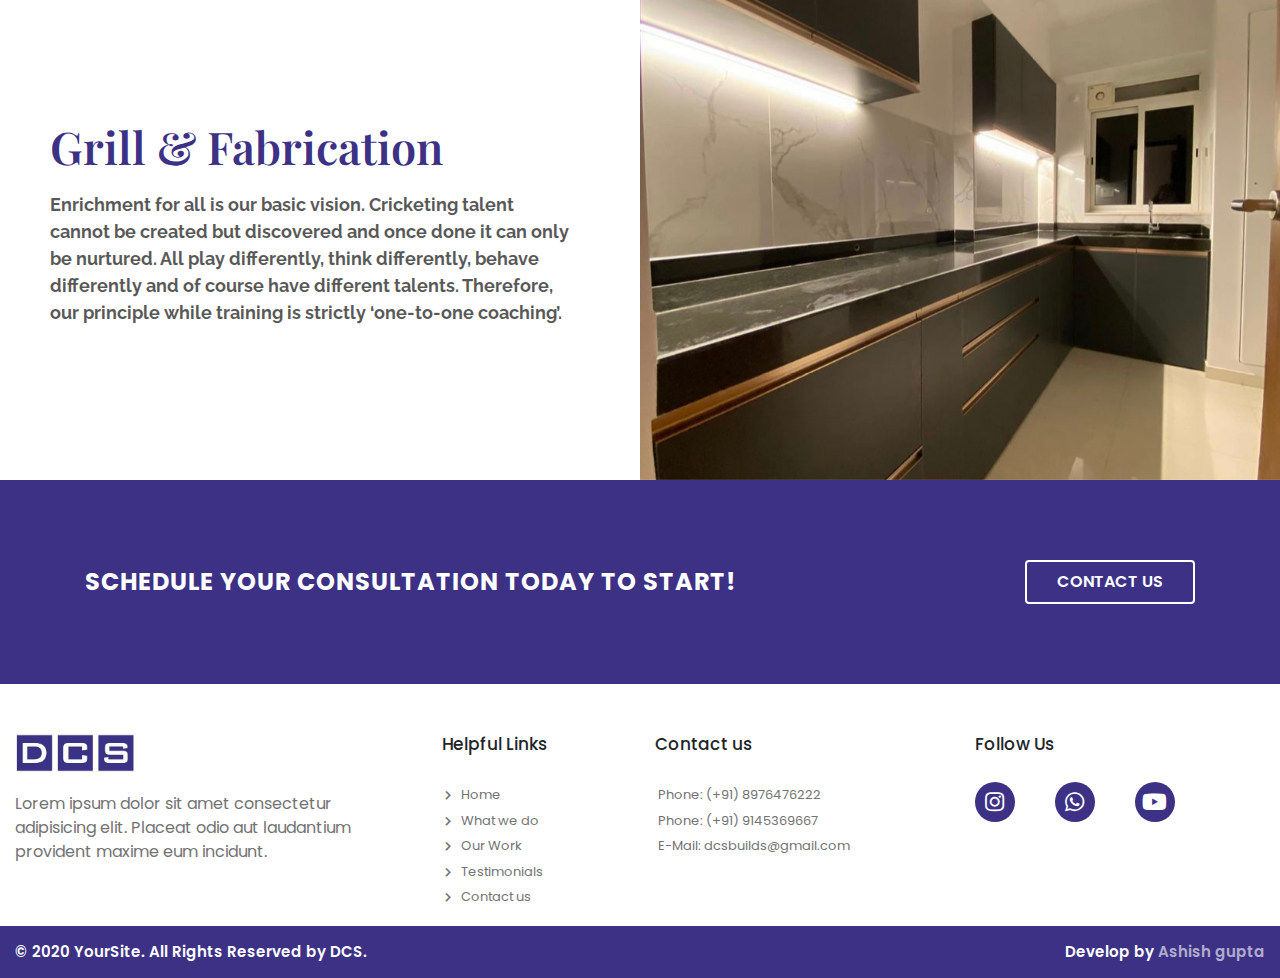
<file: whatWeDo/section5.html>
<!DOCTYPE html>
<html lang="en">
  <head>
    <meta charset="UTF-8" />
    <meta http-equiv="X-UA-Compatible" content="IE=edge" />
    <meta name="viewport" content="width=device-width, initial-scale=1.0" />
    <title>DCS</title>

    <!-- Bootstrap CSS -->
    <link
      rel="stylesheet"
      href="https://maxcdn.bootstrapcdn.com/bootstrap/4.4.1/css/bootstrap.min.css"
    />

    <!-- Fontawesome CSS -->
    <link
      rel="stylesheet"
      href="https://cdnjs.cloudflare.com/ajax/libs/font-awesome/5.15.1/css/all.min.css"
    />

    <link rel="stylesheet" href="../css/magnific-popup.css" />

    <!-- Swiper -->
    <link
      rel="stylesheet"
      href="https://unpkg.com/swiper/swiper-bundle.min.css"
    />

    <link rel="stylesheet" href="../css/style.css" />
    <link rel="stylesheet" href="../css/responsive.css" />
  </head>
  <body id="body">
    <!-- **************  Navbar start  ******************** -->

    <nav class="nav">
      <div class="logo-block">
        <a href="#">
          <img
            class="logo"
            src="../image/logo/logo-small.png"
            alt="Delight Construction Services"
          />
        </a>
      </div>

      <div class="side-menu">
        <ul class="nav-list">
          <a href="../index.html"><li class="nav-link">Home</li></a>
          <a href="../index.html"><li class="nav-link">What we do</li></a>
          <a href="../index.html"><li class="nav-link">Our Work</li></a>
          <a href="../video.html"><li class="nav-link">Videos</li></a>
          <a href="../index.html"><li class="nav-link">Testimonials</li></a>
          <a href="../index.html"><li class="nav-link active">Contact us</li></a>
        </ul>
      </div>

      <div class="call-hamburger">
        <p class="nav-call">
          <a href="tel: 8976476222">+91 8976476222</a>
          <a href="tel: 9145369667">+91 9145369667</a>
        </p>

        <div class="hamburger">
          <span class="span span1"></span>
          <span class="span span2"></span>
          <span class="span span3"></span>
        </div>
      </div>

      <div class="mobile-sidebar">
        <div class="number">
          <!-- <a class="link" href="tel: 99999999"> ( +91 ) 8989898989</a> -->
        </div>

        <div class="navigation-link">
          <ul class="nav-list">
            <a href="../index.html"><li class="nav-link link">Home</li></a>
            <a href="../index.html"><li class="nav-link link">What we do</li></a>
            <a href="../index.html"><li class="nav-link link">Our Work</li></a>
            <a href="../video.html"><li class="nav-link link">Videos</li></a>
            <a href="../index.html"
              ><li class="nav-link link">Testimonials</li></a
            >
            <a href="../index.html"
              ><li class="nav-link link active">Contact us</li></a
            >

            <li>
              <div class="social-icon-container">
                <div class="social-icon-block">
                  <a class="link" href="https://www.instagram.com/delightconstructionservices/" target="_blank" rel="noreferrer">
                    <i class="fab fa-instagram"></i
                  ></a>
                </div>
                <div class="social-icon-block">
                  <a class="link" href="https://wa.me/+918976476222" target="_blank" rel="noreferrer">
                    <i class="fab fa-whatsapp"></i
                  ></a>
                </div>
                <div class="social-icon-block">
                  <a href="https://www.youtube.com/channel/UCPuykcBMRB--LS8ftOgVpIg" target="_blank">
                    <i class="fab fa-youtube"></i>
                  </a>
                </div>
              </div>
            </li>

            <li>
              Guruprabha co-operative Housing Society, 129\C24 Malwani Mhada, Malad West, Mumbai, Maharashtra 400095
            </li>
            <!-- <a class="link" href="tel:8989898989"><li> ( +91 ) 8989898989</li></a>
                      <a class="link" href="tel:8989898989"><li> ( +91 ) 8989898989 </li></a> -->
            <a class="link" href="mailto:dcsbuilds@gmail.com"
              ><li>dcsbuilds@gmail.com</li></a
            >
          </ul>
        </div>
      </div>
    </nav>


    
    <!-- *************   Banner start  *************** -->

    <div class="banner" style="background:url('../image/gallery/6.jpg') no-repeat;">
      <h1 class="banner-title">What we do</h1>
    </div>


    <!-- **************  Work 1 start  ***************** -->

    <section class="work work-1"> 
        <div class="section-flex">
            <div class="section-left">
                <div class="content-container">
                  <div class="content-inner">
                    <h1 class="title">Roofing Work</h1>
                    <p class="para">Enrichment for all is our basic vision. Cricketing talent cannot be created but discovered and once done it can only be nurtured. All play differently, think differently, behave differently and of course have different talents. Therefore, our principle while training is strictly ‘one-to-one coaching’.
                    </p>
                  </div>
                </div> 
            </div>

            <div class="section-right"> 
                <div class="swiper-container section1-container">
                    <div class="swiper-wrapper">
                      <div class="swiper-slide">
                         <img src="../image/gallery/1.jpg" alt="">
                      </div>
                      <div class="swiper-slide">
                        <img src="../image/gallery/2.jpg" alt="">
                      </div>
                      <div class="swiper-slide">
                        <img src="../image/gallery/3.jpg" alt="">
                      </div>
                    </div>
                </div>   
            </div>
        </div>
    </section>
    <!-- ******  Work 1  end  ****** -->



    <!-- **************  Work 2 start  ***************** -->

    <section class="work work-2"> 
      <div class="section-flex">
          <div class="section-left">
              <div class="content-container">
                <div class="content-inner">
                  <h1 class="title">Window Sliding</h1>
                  <p class="para">Enrichment for all is our basic vision. Cricketing talent cannot be created but discovered and once done it can only be nurtured. All play differently, think differently, behave differently and of course have different talents. Therefore, our principle while training is strictly ‘one-to-one coaching’.
                  </p>
                </div>
              </div> 
          </div>

          <div class="section-right"> 
              <div class="swiper-container section1-container">
                  <div class="swiper-wrapper">
                    <div class="swiper-slide">
                       <img src="../image/gallery/1.jpg" alt="">
                    </div>
                    <div class="swiper-slide">
                      <img src="../image/gallery/2.jpg" alt="">
                    </div>
                    <div class="swiper-slide">
                      <img src="../image/gallery/3.jpg" alt="">
                    </div>
                  </div>
              </div>   
          </div>
      </div>
  </section>
  <!-- ******  Work 2  end  ****** -->


  <!-- **************  Work 3 start  ***************** -->

  <section class="work work-3"> 
    <div class="section-flex">
        <div class="section-left">
            <div class="content-container">
              <div class="content-inner">
                <h1 class="title">Grill & Fabrication</h1>
                <p class="para">Enrichment for all is our basic vision. Cricketing talent cannot be created but discovered and once done it can only be nurtured. All play differently, think differently, behave differently and of course have different talents. Therefore, our principle while training is strictly ‘one-to-one coaching’.
                </p>
              </div>
            </div> 
        </div>

        <div class="section-right"> 
            <div class="swiper-container section1-container">
                <div class="swiper-wrapper">
                  <div class="swiper-slide">
                     <img src="../image/gallery/1.jpg" alt="">
                  </div>
                  <div class="swiper-slide">
                    <img src="../image/gallery/2.jpg" alt="">
                  </div>
                  <div class="swiper-slide">
                    <img src="../image/gallery/3.jpg" alt="">
                  </div>
                </div>
            </div>   
        </div>
    </div>
</section>
<!-- ******  Work 3  end  ****** -->


<!-- ****  Section 3 end  **** -->

<div class="schedule">
  <div class="container">
      <p>Schedule your consultation today to start!</p>  
      <div class="contact-button">
          <a href="tel:8976476222 ">Contact us</a>
      </div>
  </div>
</div>



    <footer>
      <div class="container-fluid">
        <div class="row">
          <div class="col-lg-4 col-md-6 col-12">
            <div class="logo-block">
              <img src="../image/logo/logo-small.jpeg" class="logo" alt="DCS" />
            </div>
            <p class="para">
              Lorem ipsum dolor sit amet consectetur adipisicing elit. Placeat
              odio aut laudantium provident maxime eum incidunt.
            </p>
          </div>
          <div class="col-lg-2 col-md-6 col-12">
            <h4>Helpful Links</h4>

            <ul>
              <a href="../index.html"
                ><li><i class="fas fa-chevron-right"></i> Home</li></a
              >
              <a href="../index.html"
                ><li><i class="fas fa-chevron-right"></i> What we do</li></a
              >
              <a href="../index.html"
                ><li><i class="fas fa-chevron-right"></i> Our Work</li></a
              >
              <a href="../index.html"
                ><li><i class="fas fa-chevron-right"></i> Testimonials</li></a
              >
              <a href="../index.html"
                ><li><i class="fas fa-chevron-right"></i> Contact us</li></a
              >
            </ul>
          </div>
          <div class="col-lg-3 col-md-6 col-12">
            <h4>Contact us</h4>

            <ul>
              <!-- <li>
                      Lorem ipsum dolor sit amet consectetur adipisicing elit.
                      Suscipit, molestiae.
                    </li> -->
              <a href="tel:8976476222"><li>Phone: (+91) 8976476222</li></a>
              <a href="tel:9145369667"><li>Phone: (+91) 9145369667</li></a>
              <a href="mailto:dcsbuilds@gmail.com"
                ><li>E-Mail: dcsbuilds@gmail.com</li></a
              >
            </ul>
          </div>

          <div class="col-lg-3 col-md-6 col-12">
            <h4>Follow Us</h4>
            <div class="footer-social">
              <div class="social-icon-container">
                <a href="https://www.instagram.com/delightconstructionservices/" target="_blank" class="social-icon">
                  <i class="fab fa-instagram"></i>
                </a>
              </div>
              <div class="social-icon-container">
                <a href="https://wa.me/+918976476222" class="social-icon" target="_blank">
                  <i class="fab fa-whatsapp"></i>
                </a>
              </div>
              <div class="social-icon-container">
                <a href="https://www.youtube.com/channel/UCPuykcBMRB--LS8ftOgVpIg" class="social-icon" target="_blank">
                  <i class="fab fa-youtube"></i>
                </a>
              </div>
            </div>
          </div>
        </div>
      </div>

      <div class="footer-bottom">
        <p class="copyright">© 2020 YourSite. All Rights Reserved by DCS.</p>
        <p class="copyright">
          Develop by
          <a href="https://aashishportfolio.netlify.app/" target="_blank"
            >Ashish gupta</a
          >
        </p>
      </div>
    </footer>

    <script src="https://code.jquery.com/jquery-3.2.1.slim.min.js"></script>
    <script src="https://cdnjs.cloudflare.com/ajax/libs/popper.js/1.12.9/umd/popper.min.js"></script>
    <script src="https://maxcdn.bootstrapcdn.com/bootstrap/4.0.0/js/bootstrap.min.js"></script>
    <script src="../js/jquery.magnific-popup.min.js"></script>

    <!-- Swiper js -->
    <script src="https://unpkg.com/swiper/swiper-bundle.min.js"></script>

    <script src="../js/main.js"></script>

    <script>
        var swiper = new Swiper(".swiper-container", {
        loop: true,
        grabCursor: true,
        autoplay: {
          delay: 4000,
          disableOnInteraction: false,
        },
      });
    </script>

  </body>
</html>
</file>
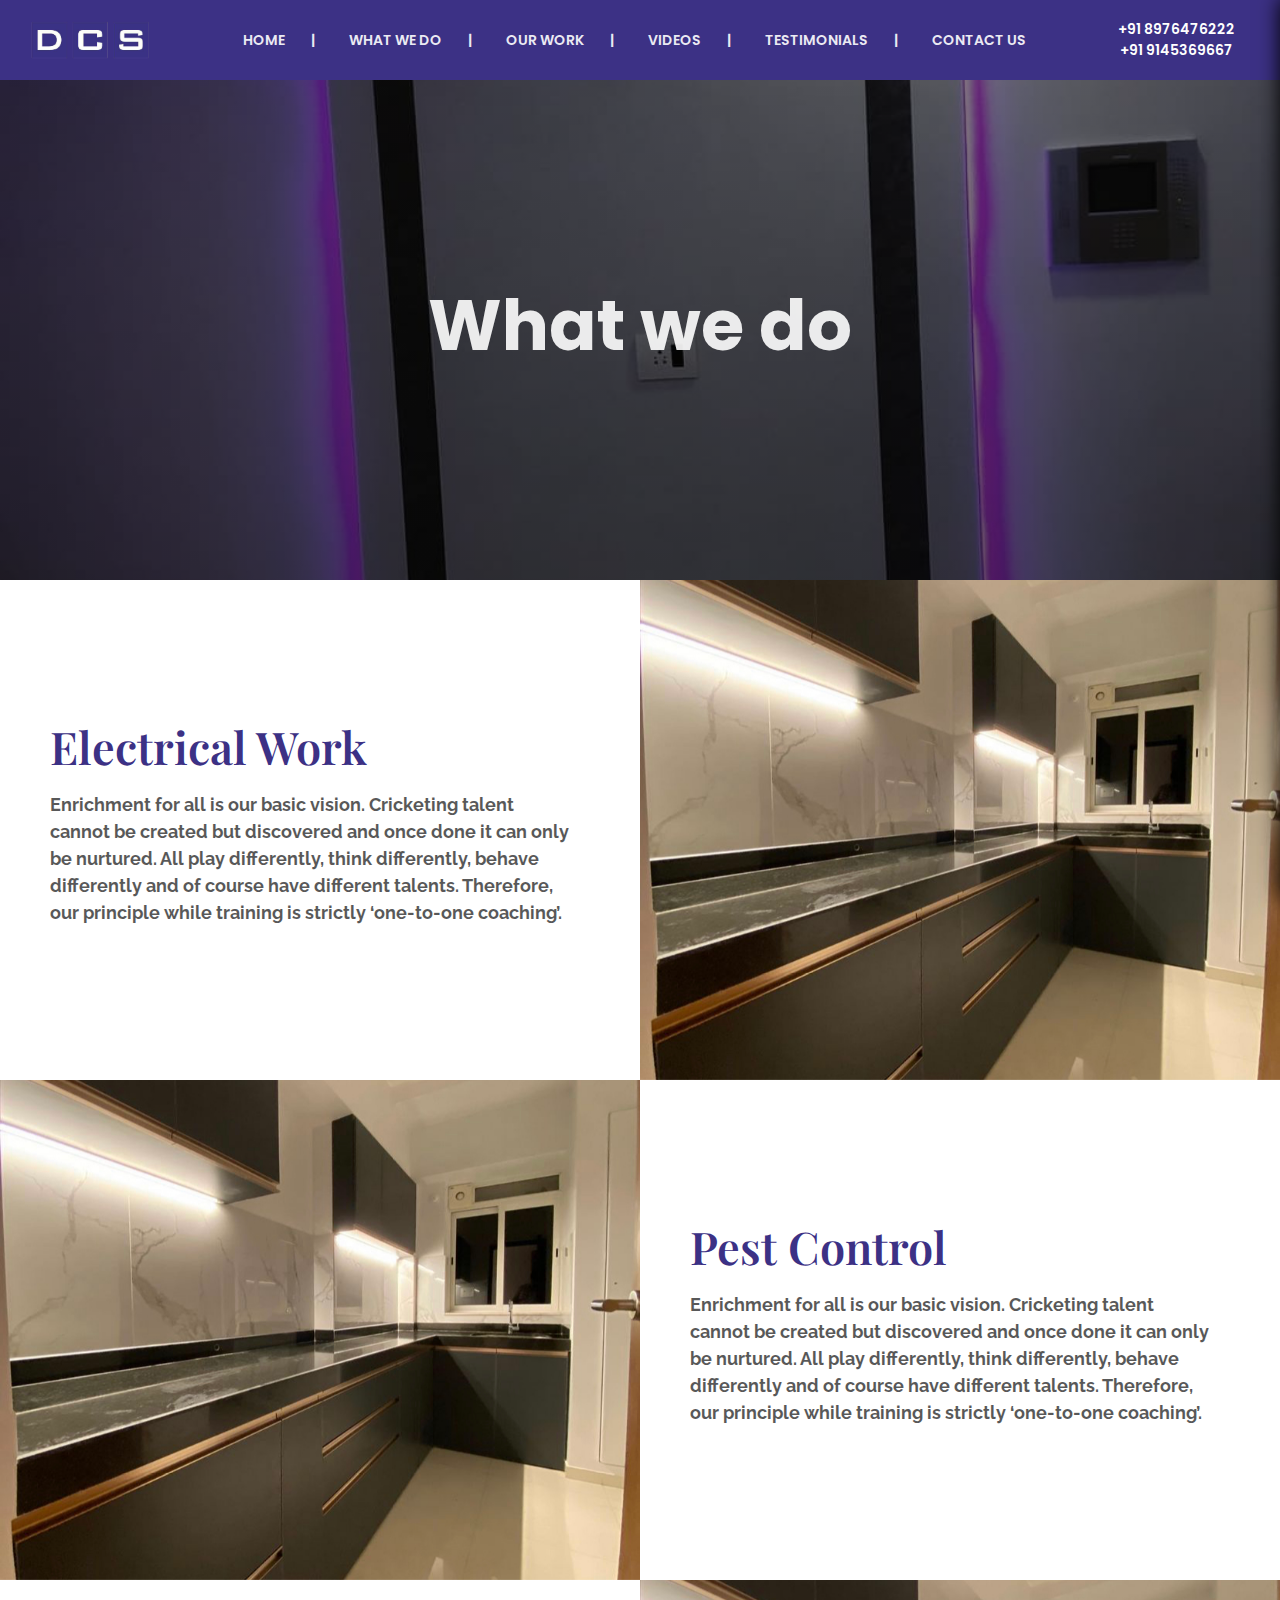
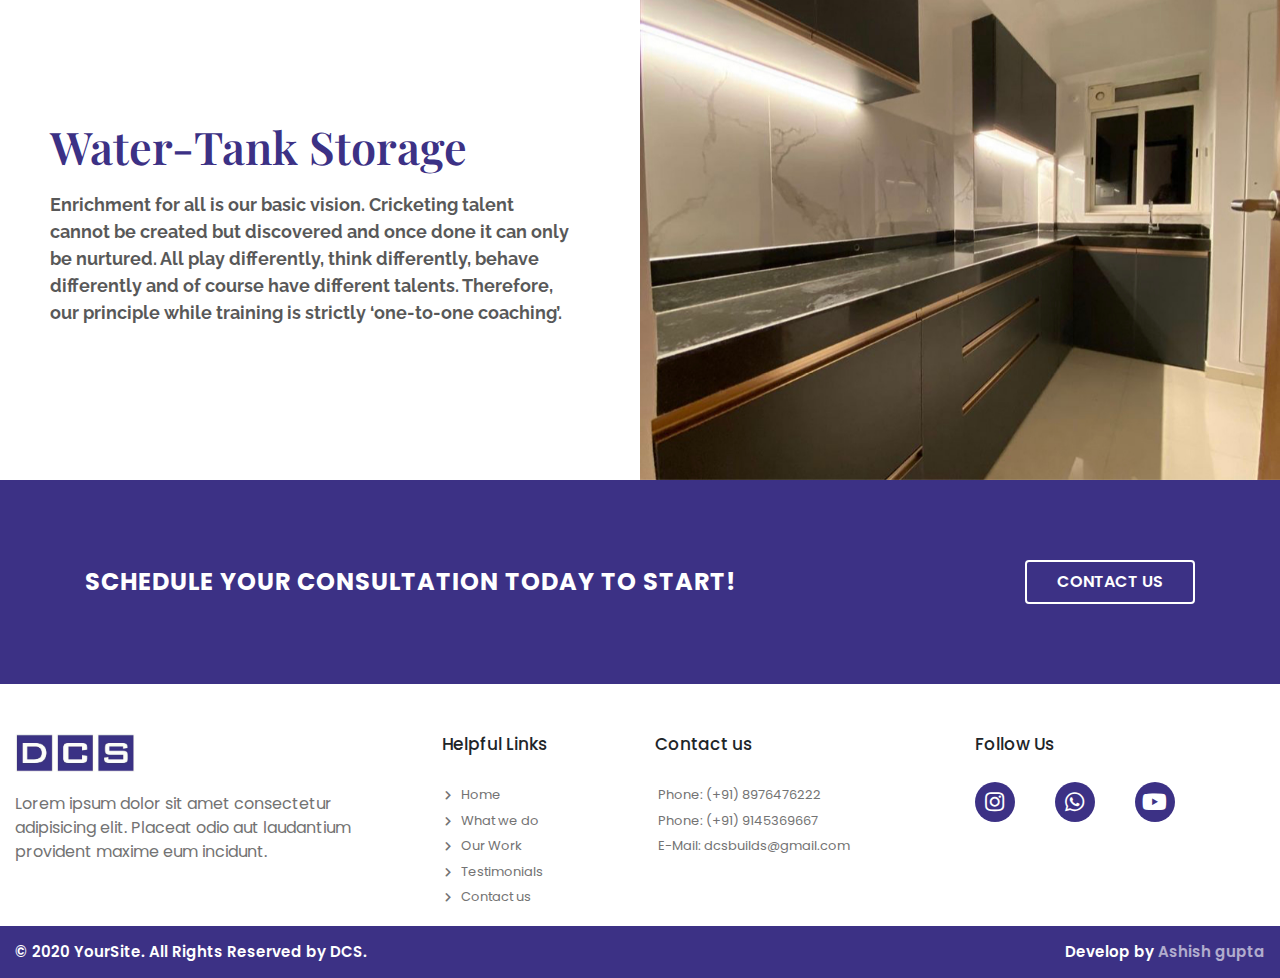
<file: whatWeDo/section6.html>
<!DOCTYPE html>
<html lang="en">
  <head>
    <meta charset="UTF-8" />
    <meta http-equiv="X-UA-Compatible" content="IE=edge" />
    <meta name="viewport" content="width=device-width, initial-scale=1.0" />
    <title>DCS</title>

    <!-- Bootstrap CSS -->
    <link
      rel="stylesheet"
      href="https://maxcdn.bootstrapcdn.com/bootstrap/4.4.1/css/bootstrap.min.css"
    />

    <!-- Fontawesome CSS -->
    <link
      rel="stylesheet"
      href="https://cdnjs.cloudflare.com/ajax/libs/font-awesome/5.15.1/css/all.min.css"
    />

    <link rel="stylesheet" href="../css/magnific-popup.css" />

    <!-- Swiper -->
    <link
      rel="stylesheet"
      href="https://unpkg.com/swiper/swiper-bundle.min.css"
    />

    <link rel="stylesheet" href="../css/style.css" />
    <link rel="stylesheet" href="../css/responsive.css" />
  </head>
  <body id="body">
    <!-- **************  Navbar start  ******************** -->

    <nav class="nav">
      <div class="logo-block">
        <a href="#">
          <img
            class="logo"
            src="../image/logo/logo-small.png"
            alt="Delight Construction Services"
          />
        </a>
      </div>

      <div class="side-menu">
        <ul class="nav-list">
          <a href="../index.html"><li class="nav-link">Home</li></a>
          <a href="../index.html"><li class="nav-link">What we do</li></a>
          <a href="../index.html"><li class="nav-link">Our Work</li></a>
          <a href="../video.html"><li class="nav-link">Videos</li></a>
          <a href="../index.html"><li class="nav-link">Testimonials</li></a>
          <a href="../index.html"><li class="nav-link active">Contact us</li></a>
        </ul>
      </div>

      <div class="call-hamburger">
        <p class="nav-call">
          <a href="tel: 8976476222">+91 8976476222</a>
          <a href="tel: 9145369667">+91 9145369667</a>
        </p>

        <div class="hamburger">
          <span class="span span1"></span>
          <span class="span span2"></span>
          <span class="span span3"></span>
        </div>
      </div>

      <div class="mobile-sidebar">
        <div class="number">
          <!-- <a class="link" href="tel: 99999999"> ( +91 ) 8989898989</a> -->
        </div>

        <div class="navigation-link">
          <ul class="nav-list">
            <a href="../index.html"><li class="nav-link link">Home</li></a>
            <a href="../index.html"><li class="nav-link link">What we do</li></a>
            <a href="../index.html"><li class="nav-link link">Our Work</li></a>
            <a href="../video.html"><li class="nav-link link">Videos</li></a>
            <a href="../index.html"
              ><li class="nav-link link">Testimonials</li></a
            >
            <a href="../index.html"
              ><li class="nav-link link active">Contact us</li></a
            >

            <li>
              <div class="social-icon-container">
                <div class="social-icon-block">
                  <a class="link" href="https://www.instagram.com/delightconstructionservices/" target="_blank" rel="noreferrer">
                    <i class="fab fa-instagram"></i
                  ></a>
                </div>
                <div class="social-icon-block">
                  <a class="link" href="https://wa.me/+918976476222" target="_blank" rel="noreferrer">
                    <i class="fab fa-whatsapp"></i
                  ></a>
                </div>
                <div class="social-icon-block">
                  <a href="https://www.youtube.com/channel/UCPuykcBMRB--LS8ftOgVpIg" target="_blank">
                    <i class="fab fa-youtube"></i>
                  </a>
                </div>
              </div>
            </li>

            <li>
              Guruprabha co-operative Housing Society, 129\C24 Malwani Mhada, Malad West, Mumbai, Maharashtra 400095
            </li>
            <!-- <a class="link" href="tel:8989898989"><li> ( +91 ) 8989898989</li></a>
                      <a class="link" href="tel:8989898989"><li> ( +91 ) 8989898989 </li></a> -->
            <a class="link" href="mailto:dcsbuilds@gmail.com"
              ><li>dcsbuilds@gmail.com</li></a
            >
          </ul>
        </div>
      </div>
    </nav>


    
    <!-- *************   Banner start  *************** -->

    <div class="banner" style="background:url('../image/gallery/7.jpg') no-repeat;">
      <h1 class="banner-title">What we do</h1>
    </div>


    <!-- **************  Work 1 start  ***************** -->

    <section class="work work-1"> 
        <div class="section-flex">
            <div class="section-left">
                <div class="content-container">
                  <div class="content-inner">
                    <h1 class="title">Electrical Work</h1>
                    <p class="para">Enrichment for all is our basic vision. Cricketing talent cannot be created but discovered and once done it can only be nurtured. All play differently, think differently, behave differently and of course have different talents. Therefore, our principle while training is strictly ‘one-to-one coaching’.
                    </p>
                  </div>
                </div> 
            </div>

            <div class="section-right"> 
                <div class="swiper-container section1-container">
                    <div class="swiper-wrapper">
                      <div class="swiper-slide">
                         <img src="../image/gallery/1.jpg" alt="">
                      </div>
                      <div class="swiper-slide">
                        <img src="../image/gallery/2.jpg" alt="">
                      </div>
                      <div class="swiper-slide">
                        <img src="../image/gallery/3.jpg" alt="">
                      </div>
                    </div>
                </div>   
            </div>
        </div>
    </section>
    <!-- ******  Work 1  end  ****** -->



    <!-- **************  Work 2 start  ***************** -->

    <section class="work work-2"> 
      <div class="section-flex">
          <div class="section-left">
              <div class="content-container">
                <div class="content-inner">
                  <h1 class="title">Pest Control</h1>
                  <p class="para">Enrichment for all is our basic vision. Cricketing talent cannot be created but discovered and once done it can only be nurtured. All play differently, think differently, behave differently and of course have different talents. Therefore, our principle while training is strictly ‘one-to-one coaching’.
                  </p>
                </div>
              </div> 
          </div>

          <div class="section-right"> 
              <div class="swiper-container section1-container">
                  <div class="swiper-wrapper">
                    <div class="swiper-slide">
                       <img src="../image/gallery/1.jpg" alt="">
                    </div>
                    <div class="swiper-slide">
                      <img src="../image/gallery/2.jpg" alt="">
                    </div>
                    <div class="swiper-slide">
                      <img src="../image/gallery/3.jpg" alt="">
                    </div>
                  </div>
              </div>   
          </div>
      </div>
  </section>
  <!-- ******  Work 2  end  ****** -->


  <!-- **************  Work 3 start  ***************** -->

  <section class="work work-3"> 
    <div class="section-flex">
        <div class="section-left">
            <div class="content-container">
              <div class="content-inner">
                <h1 class="title">Water-Tank Storage</h1>
                <p class="para">Enrichment for all is our basic vision. Cricketing talent cannot be created but discovered and once done it can only be nurtured. All play differently, think differently, behave differently and of course have different talents. Therefore, our principle while training is strictly ‘one-to-one coaching’.
                </p>
              </div>
            </div> 
        </div>

        <div class="section-right"> 
            <div class="swiper-container section1-container">
                <div class="swiper-wrapper">
                  <div class="swiper-slide">
                     <img src="../image/gallery/1.jpg" alt="">
                  </div>
                  <div class="swiper-slide">
                    <img src="../image/gallery/2.jpg" alt="">
                  </div>
                  <div class="swiper-slide">
                    <img src="../image/gallery/3.jpg" alt="">
                  </div>
                </div>
            </div>   
        </div>
    </div>
</section>
<!-- ******  Work 3  end  ****** -->


<!-- ****  Section 3 end  **** -->

<div class="schedule">
  <div class="container">
      <p>Schedule your consultation today to start!</p>  
      <div class="contact-button">
          <a href="tel:8976476222 ">Contact us</a>
      </div>
  </div>
</div>



    <footer>
      <div class="container-fluid">
        <div class="row">
          <div class="col-lg-4 col-md-6 col-12">
            <div class="logo-block">
              <img src="../image/logo/logo-small.jpeg" class="logo" alt="DCS" />
            </div>
            <p class="para">
              Lorem ipsum dolor sit amet consectetur adipisicing elit. Placeat
              odio aut laudantium provident maxime eum incidunt.
            </p>
          </div>
          <div class="col-lg-2 col-md-6 col-12">
            <h4>Helpful Links</h4>

            <ul>
              <a href="../index.html"
                ><li><i class="fas fa-chevron-right"></i> Home</li></a
              >
              <a href="../index.html"
                ><li><i class="fas fa-chevron-right"></i> What we do</li></a
              >
              <a href="../index.html"
                ><li><i class="fas fa-chevron-right"></i> Our Work</li></a
              >
              <a href="../index.html"
                ><li><i class="fas fa-chevron-right"></i> Testimonials</li></a
              >
              <a href="../index.html"
                ><li><i class="fas fa-chevron-right"></i> Contact us</li></a
              >
            </ul>
          </div>
          <div class="col-lg-3 col-md-6 col-12">
            <h4>Contact us</h4>

            <ul>
              <!-- <li>
                      Lorem ipsum dolor sit amet consectetur adipisicing elit.
                      Suscipit, molestiae.
                    </li> -->
              <a href="tel:8976476222"><li>Phone: (+91) 8976476222</li></a>
              <a href="tel:9145369667"><li>Phone: (+91) 9145369667</li></a>
              <a href="mailto:dcsbuilds@gmail.com"
                ><li>E-Mail: dcsbuilds@gmail.com</li></a
              >
            </ul>
          </div>

          <div class="col-lg-3 col-md-6 col-12">
            <h4>Follow Us</h4>
            <div class="footer-social">
              <div class="social-icon-container">
                <a href="https://www.instagram.com/delightconstructionservices/" target="_blank" class="social-icon">
                  <i class="fab fa-instagram"></i>
                </a>
              </div>
              <div class="social-icon-container">
                <a href="https://wa.me/+918976476222" class="social-icon" target="_blank">
                  <i class="fab fa-whatsapp"></i>
                </a>
              </div>
              <div class="social-icon-container">
                <a href="https://www.youtube.com/channel/UCPuykcBMRB--LS8ftOgVpIg" class="social-icon" target="_blank">
                  <i class="fab fa-youtube"></i>
                </a>
              </div>
            </div>
          </div>
        </div>
      </div>

      <div class="footer-bottom">
        <p class="copyright">© 2020 YourSite. All Rights Reserved by DCS.</p>
        <p class="copyright">
          Develop by
          <a href="https://aashishportfolio.netlify.app/" target="_blank"
            >Ashish gupta</a
          >
        </p>
      </div>
    </footer>

    <script src="https://code.jquery.com/jquery-3.2.1.slim.min.js"></script>
    <script src="https://cdnjs.cloudflare.com/ajax/libs/popper.js/1.12.9/umd/popper.min.js"></script>
    <script src="https://maxcdn.bootstrapcdn.com/bootstrap/4.0.0/js/bootstrap.min.js"></script>
    <script src="../js/jquery.magnific-popup.min.js"></script>

    <!-- Swiper js -->
    <script src="https://unpkg.com/swiper/swiper-bundle.min.js"></script>

    <script src="../js/main.js"></script>

    <script>
        var swiper = new Swiper(".swiper-container", {
        loop: true,
        grabCursor: true,
        autoplay: {
          delay: 4000,
          disableOnInteraction: false,
        },
      });
    </script>

  </body>
</html>
</file>
<file: css/style.css>
@import url("https://fonts.googleapis.com/css2?family=Playfair+Display:wght@400;500;600;700;800;900&family=Poppins:wght@400;500;600;700&family=Raleway:wght@500;600;700;800;900&display=swap");

* {
  margin: 0;
  padding: 0;
  box-sizing: border-box;
  font-family: "Poppins", sans-serif;
  /* font-family: 'Raleway', sans-serif; */
  /* font-family: 'Playfair Display', serif; */
}

:root {
  --title-color: #ffffff;
  --title-light-color: #eeeeee;
  --text-color: #252525;
  --main-color: #3C3185;
  --text-light-color: #737373;
  --bold-color: #000000;
  --light-color: #e4e7ef;
  --box-shadow: rgba(58, 50, 133, 0.6);
}

html {
  scroll-behavior: smooth;
  overflow-x: hidden;
}

body {
  overflow-x: hidden;
}

body.active {
  height: 100vh;
  overflow-y: hidden;
}

a:hover {
  text-decoration: none !important;
}

.header-title {
  margin-bottom: 40px;
  position: relative;
  text-align: center;
  font-size: 50px;
  font-weight: 500;
  color: var(--bold-color);
  opacity: 0.8;
  font-family: "Playfair Display", serif;
}

.header-title::after {
  content: "";
  position: absolute;
  top: 110%;
  left: 50%;
  transform: translate(-50%, -50%);
  width: 120px;
  height: 3px;
  border-radius: 50%;
  background: var(--main-color);
}

/*******************   Navbar start   *********************  */

.nav {
  width: 100%;
  height: 80px;
  z-index: 999;
  transition: 0.3s ease-in-out;
  position: fixed;
  padding: 0 30px;
  display: flex;
  align-items: center;
  justify-content: space-between;
  background: var(--main-color);
}

.nav.active {
  box-shadow: 0 2px 20px rgba(0, 0, 0, 0.7);
  transition: 0.3s ease-in-out;
}


.call-hamburger {
  display: flex;
  align-items: center;
}

.nav .nav-call {
  margin: 0;
  margin-right: 15px;
  display: flex;
  flex-direction: column;
  justify-content: center;
  align-items: center;
}

.nav .nav-call i {
  font-size: 14px;
  fill: var(--title-color);
  margin-right: 6px;
}

.nav .nav-call a {
  font-size: 14px;
  font-weight: 600;
  color: var(--title-color);
}

.nav .nav-call a:hover {
  opacity: 0.8;
}

.nav .social-icon-container {
  width: 100%;
  max-width: 200px;
  display: flex;
  justify-content: space-around;
  align-items: center;
}

.nav .social-icon-container .social-icon-block {
  display: grid;
  place-items: center;
  width: 30px;
  height: 30px;
  border-radius: 50%;
  transition: 0.3s ease-in-out;
}

.nav .social-icon-container .social-icon-block:hover {
  background: var(--title-color);
}

.nav .social-icon-container .social-icon-block:hover i {
  color: var(--main-color);
}

.nav .social-icon-container .social-icon-block i {
  font-size: 14px;
  color: var(--title-color);
}

/* *****   Nav Call Container end  ***** */

.nav .container {
  display: none;
  width: 100%;
  height: 80px;
  display: flex;
  justify-content: space-between;
  align-items: center;
}

.hamburger {
  display: none;
  cursor: pointer;
}

.hamburger .span1 {
  width: 30px;
  height: 2px;
  background: var(--title-color);
  display: block;
}

.hamburger .span2 {
  margin-top: 4px;
  margin-left: auto;
  width: 24px;
  height: 2px;
  background: var(--title-color);
  display: block;
  transition: 0.3s ease-in;
}

.hamburger .span3 {
  margin-top: 4px;
  margin-left: auto;
  width: 14px;
  height: 2px;
  background: var(--title-color);
  display: block;
  transition: 0.3s ease-in;
  z-index: 1000;
}

.hamburger:hover .span2,
.hamburger:hover .span3 {
  width: 28px;
}

.hamburger .span1.active {
  width: 25px;
  height: 3px;
  transform: rotate(44deg) translate(2px, -3px);
  opacity: 0.8;
}

.hamburger .span2.active {
  display: none;
}

.hamburger .span3.active {
  height: 3px;
  margin-top: 0;
  width: 25px;
  display: block;
  transform: rotate(-47deg) translateX(5px);
  opacity: 0.8;
}

.logo {
  max-width: 120px;
}

.logo:hover {
  opacity: 0.7;
}

.side-menu ul {
  margin-top: 15px;
  z-index: 1;
}

.side-menu ul li {
  position: relative;
  display: inline-block;
  padding: 0 30px;
  list-style: none;
  font-size: 14px;
  cursor: pointer;
  color: var(--title-color);
  transition: 0.3s;
  opacity: 0.9;
  font-weight: 600;
  text-transform: uppercase;
  transition: 0.3s ease-in;
}

.side-menu ul li:hover {
  opacity: 0.6;
}

.side-menu ul li::after {
  position: absolute;
  content: "|";
  top: 0;
  right: 0;
}

.side-menu ul a:last-child li::after {
  display: none;
}

/* ********************  Mobile sidebar   *********************** */

.mobile-sidebar {
  margin: 0;
  display: flex;
  flex-direction: column;
  position: absolute;
  padding: 0;
  top: 0;
  right: 0;
  width: 70%;
  height: 100vh;
  background: var(--text-color);
  transform: translateX(100%);
  transition: 0.3s ease-in;
  z-index: 999 !important;
  box-shadow: 0 -2px 20px rgba(0,0,0.8);
  overflow-y: scroll;
}

.mobile-sidebar .number {
  position: sticky;
  top:0;
  left: 0;
  width: 100%;
  padding:40px 0;
  background: var(--main-color);
  display: flex;
  align-items: center;
  z-index: 1;
}

.mobile-sidebar .number a {
  padding-left: 20px;
  font-size: 14px;
  font-weight: 600;
  color: var(--title-color);
  letter-spacing: 1px;
  opacity: 0.9;
}

.mobile-sidebar ul li {
  border-bottom: 1px solid var(--title-color);
  padding: 20px 0 20px 15px;
  list-style: none;
  font-size: 14px;
  cursor: pointer;
  color: var(--title-color);
  transition: 0.3s;
  opacity: 0.9;
  font-weight: 600;
  text-transform: uppercase;
  transition: 0.3s ease-in;
}

.mobile-sidebar ul li:hover {
  opacity: 0.6;
}

.mobile-sidebar.active {
  transform: translateX(0%);
}

/* ****************************  Header start  *************************** */

header {
  margin-top: 80px;
  width: 100%;
  height: 92vh;
}

header .swiper-container {
  position: relative;
  width: 100%;
  height: 100%;
}

header .swiper-slide {
  text-align: center;
  font-size: 18px;
  background: #fff;

  /* Center slide text vertically */
  display: -webkit-box;
  display: -ms-flexbox;
  display: -webkit-flex;
  display: flex;
  -webkit-box-pack: center;
  -ms-flex-pack: center;
  -webkit-justify-content: center;
  justify-content: center;
  -webkit-box-align: center;
  -ms-flex-align: center;
  -webkit-align-items: center;
  align-items: center;

  width: 100%;
  height: 100%;
  position: relative;
}

header .s1 {
  background: linear-gradient(rgba(0, 0, 0, 0.4), rgba(0, 0, 0, 0.7)),
    url("../image/a.jpeg") no-repeat;
  background-size: cover;
  background-position: center;
}

header .s2 {
  background: linear-gradient(rgba(0, 0, 0, 0.4), rgba(0, 0, 0, 0.7)),
    url("../image/2.jpg") no-repeat;
  background-size: cover;
  background-position: center;
}

header .s3 {
  background: linear-gradient(rgba(0, 0, 0, 0.4), rgba(0, 0, 0, 0.7)),
    url("../image/3.jpg") no-repeat;
  background-size: cover;
  background-position: center;
}

header .slider-content {
  padding: 20px 10px;
  text-align: center;
}

header .slider-content h1 {
  font-size: 50px;
  color: var(--title-color);
  font-weight: 700;
}

header .slider-content h2 {
  color: var(--title-color);
  font-weight: 500;
  opacity: 0.7;
}

header .slider-content .button-container {
  padding-top: 30px;
}

header .button {
  margin: 0 10px;
  padding: 10px 20px;
  font-size: 16px;
  font-weight: 500;
  text-transform: uppercase;
  border: none;
  border-radius: 4px;
  color: var(--title-color);
  transition: 0.3s ease-in-out;
  background: var(--main-color);
}

header .button.btn2 {
  background: #ff6767;
}

header .button:hover {
  background: transparent;
  color: var(--main-color);
}

header .button:hover {
  color: var(--bold-color);
  background: var(--title-color);
}

 .swiper-pagination-bullet{
  margin: 0 7px;
  width: 13px;
  height: 13px;
  background: var(--main-color);
  border:2px solid var(--title-color);
}

 .swiper-pagination-bullet-active{
  width: 14px;
  height: 14px;
}

/* ******  Header end  ****** */

/* *******************  Schedule start  *********************** */

.schedule {
  padding: 80px 0;
  background: var(--main-color);
}

.schedule .container {
  display: flex;
  justify-content: space-between;
  align-items: center;
}

.schedule .container p {
  margin: 0;
  font-size: 24px;
  color: var(--title-color);
  letter-spacing: 1px;
  font-weight: 700;
  text-transform: uppercase;
}

.schedule .container .contact-button {
  padding: 8px 30px;
  border: 2px solid var(--title-color);
  border-radius: 4px;
  transition: 0.3s ease-in-out;
}

.schedule .container .contact-button:hover {
  background: var(--title-color);
}

.schedule .container .contact-button a {
  font-size: 16px;
  color: var(--title-color);
  font-weight: 600;
  text-transform: uppercase;
}

.schedule .container .contact-button:hover a {
  color: var(--main-color);
}

/* **********************  Requirements   ************************** */

.requirement {
  padding: 100px 0;
  background: var(--main-color);
  text-align: center;
}

.requirement .requirement-title {
  padding-bottom: 20px;
  font-size: 38px;
  color: var(--title-color);
  font-weight: 700;
}

.requirement .requirement-title span {
  color: #ff6767;
}

.requirement .requirement-para {
  margin: 0 auto;
  max-width: 800px;
  font-size: 15px;
  color: var(--title-color);
  opacity: 0.7;
  font-weight: 500;
}

/* *********************  Section 2  Courses  start   ************************ */

.section-2 {
  padding: 80px 0;
  position: relative;
}

.service .service-grid {
  display: grid;
  grid-template-columns: repeat(auto-fit, minmax(300px, 1fr));
  grid-gap: 30px;
}

.service-grid .service-block {
  padding: 20px;
  width: 100%;
  height: 320px;
  border-radius: 10px;
  transition: 0.3s;
  overflow: hidden;
  background: var(--main-color);
  box-shadow: 0 0 30px rgba(0, 0, 0, 0.4);
}

.service-block .service-block-content {
  display: flex;
  flex-direction: column;
  justify-content: space-around;
  align-items: center;
  text-align: center;
  height: 100%;
}

.service-block .service-block-content .service-content-container {
  display: flex;
  align-items: center;
  margin-bottom: 20px;
}

.service-block-content .service-content-container .service-content {
  padding-left: 20px;
  cursor: pointer;
}

.service-block-content .service-content-container i {
  font-size: 8px;
  fill: var(--title-color);
  color: var(--title-color);
  opacity: 0.9;
}

.service-block-content .service-content-container .service-content p {
  max-width: 400px;
  margin-bottom: 5px;
  font-size: 18px;
  font-weight: 500;
  color: var(--title-color);
  opacity: 0.8;
}

.service-block .service-block-content .service-button {
  width: 200px;
  padding: 10px 0;
  border: 2px solid var(--title-color);
  border-radius: 4px;
  font-size: 15px;
  text-transform: uppercase;
  color: var(--title-color);
  font-weight: 600;
  transition: 0.3s ease-in-out;
}

.service-block .service-block-content .service-button:hover {
  color: var(--main-color);
  background: var(--title-color);
}

.service-block:nth-child(2),
.service-block:nth-child(2) i,
.service-block:nth-child(2)
  .service-block-content
  .service-content-container
  .service-content
  p,
.service-block:nth-child(4),
.service-block:nth-child(4) i,
.service-block:nth-child(4)
  .service-block-content
  .service-content-container
  .service-content
  p,
.service-block:nth-child(6),
.service-block:nth-child(6) i,
.service-block:nth-child(6)
  .service-block-content
  .service-content-container
  .service-content
  p {
  background: transparent;
  color: var(--bold-color);
}

.service-block:nth-child(2) .service-block-content .service-button,
.service-block:nth-child(4) .service-block-content .service-button,
.service-block:nth-child(6) .service-block-content .service-button {
  border: 2px solid var(--bold-color);
  color: var(--bold-color);
}

.service-grid .service-block:hover {
  box-shadow: 0 10px 20px var(--box-shadow);
  transform: translateY(-10px);
}

.service-block:nth-child(2) .service-block-content .service-button:hover,
.service-block:nth-child(4) .service-block-content .service-button:hover,
.service-block:nth-child(6) .service-block-content .service-button:hover {
  border: 2px solid var(--main-color);
  color: var(--title-color);
  background: var(--main-color);
}

/* ********************  Gallery start   ************************** */

.gallery {
  padding: 50px 20px;
  width: 100%;
}

.popup-gallery .navigation {
  height: 80px;
  display: flex;
  justify-content: center;
  align-items: center;
}

.popup-gallery h6 {
  margin: 0 20px;
  font-weight: 600;
  font-size: 16px;
  cursor: pointer;
  user-select: none;
}

.popup-gallery h6:hover {
  color: var(--main-color);
}

.popup-gallery span {
  font-weight: 500;
  display: flex;
  justify-content: center;
  align-items: center;
  width: 10px;
  height: 10px;
  color: #fff;
  box-shadow: 0 0 5px 1px #21212159;
  margin: 0 5px;
  border-radius: 50%;
  text-align: center;
  cursor: pointer;
  transition: 0.75s;
  background: var(--main-color);
  opacity: 0.7;
  user-select: none;
}

.popup-gallery .selected {
  background-color: var(--main-color);
  color: #fff;
  opacity: 1;
}
.popup-gallery span:hover {
  opacity: 1;
}

.popup-gallery .selected {
  transform: scale(1.2);
}

.popup-gallery .selected::selection {
  background-color: transparent;
}

.popup-gallery {
  margin: 0 auto;
  width: 1140px;
  height: 700px;
  overflow: hidden;
}

.popup-gallery .element {
  /* width: calc(1000px - 10px); */
  width: 1140px;
  height: 100%;
  font-size: 10em;
  display: grid;
  grid-template-columns: repeat(auto-fit, minmax(300px, 1fr));
  grid-column-gap: 10px;
  grid-row-gap: 10px;
}

.popup-gallery .popup-block {
  width: 100%;
  height: 310px;
  transition: 0.4s ease-in-out;
}

.popup-gallery .popup-block .popup-img {
  width: 100%;
  height: 100%;
  object-fit: cover;
}

.popup-gallery .content {
  width: fit-content;
  height: calc(100% - 80px);
  display: flex;
  transform-origin: left;
  transition: 0.5s;
  transition-timing-function: cubic-bezier(0.445, 0.05, 0.55, 0.95);
}

/* ******** Gallery end  ********** */

/* ********  Map start   ********** */

.map {
  width: 100%;
  height: 400px;
}
.googlemap {
  width: 100%;
  height: 100%;
}

/* ***********  Map end  ********** */

/* *******************  Section-5 testimonial start  ***************** */

.testimonial {
  padding: 80px 0;
}

.testimonial-box {
  padding: 20px 50px 0 50px;
  border-radius: 8px;
  box-shadow: 0 0 15px var(--box-shadow);
}

.testimonial-title {
  text-align: center;
  margin-bottom: 40px;
  font-weight: 700;
  text-transform: uppercase;
}

.testimonial-box .para {
  margin: 0;
  font-size: 19px;
  font-weight: 500;
  text-align: center;
}

.testimonial-info {
  text-align: center;
}

.testimonial-name {
  font-size: 20px;
  font-weight: 600;
  color: var(--text-color);
}

.testimonial-time {
  font-size: 12px;
  font-weight: 600;
  color: var(--text-color);
}

 .testimonial-box .swiper-container {
  position: relative;
  width: 100%;
  height: 280px;
  overflow:hidden;
}

.testimonial-box .swiper-slide {
  background: #fff;

  /* Center slide text vertically */
  display: -webkit-box;
  display: -ms-flexbox;
  display: -webkit-flex;
  display: flex;
  -webkit-box-pack: center;
  -ms-flex-pack: center;
  -webkit-justify-content: center;
  justify-content: center;
  -webkit-box-align: center;
  -ms-flex-align: center;
  -webkit-align-items: center;
  align-items: center;

  width: 100%;
  height: 100%;
  position: relative;
}

.carousel-inner-content {
  height: 100%;
  display: flex;
  flex-direction: column;
  justify-content: space-around;
}



/* **********************   Contact start   ********************** */

.contact-flex {
  margin: 0 auto;
  display: flex;
  height: 600px;
  background: var(--main-color);
  overflow: hidden;
}

.contact-flex .contact-left {
  width: 45%;
}

.contact-inner-container {
  width: 100%;
  height: 100%;
  box-sizing: border-box;
  padding: 50px;
  display: flex;
  flex-direction: column;
  justify-content: space-between;
}

.contact .title {
  margin-bottom: 0;
  font-size: 32px;
  font-weight: 600;
  color: var(--title-color);
  font-family: "Playfair Display", serif;
}

.contact .para {
  color: var(--title-color);
  padding: 10px 0;
  font-size: 16px;
  opacity: 0.8;
}

.contact-block {
  padding-top: 30px;
}

.contact-block .contact-content-container {
  display: flex;
  align-items: flex-start;
  margin-bottom: 20px;
}

.contact-block .contact-content-container .contact-content {
  padding-left: 20px;
  cursor: pointer;
}

.contact-block .contact-content-container i {
  font-size: 23px;
  color: var(--title-color);
  opacity: 0.9;
}

.contact-block .contact-content-container .contact-content p {
  max-width: 400px;
  margin-bottom: 5px;
  font-size: 18px;
  font-weight: 500;
  color: var(--title-color);
  opacity: 0.8;
}

.contact-block .contact-content-container .contact-content a {
  width: 200px;
  color: var(--title-color);
  font-weight: 600;
  opacity: 0.8;
}

.contact-block .contact-content-container .contact-content a:hover {
  opacity: 1;
}

/* ****************  Social Media Contact ***************** */

.contact .footer-social {
  width: 150px;
}

.contact .footer-social .social-icon-container {
  width: 35px;
  height: 35px;
}

.contact .footer-social .social-icon {
  font-size: 18px;
}

.contact .footer-social .social-icon-container:hover {
  background: var(--title-color);
}
.contact .footer-social .social-icon-container:hover .social-icon {
  color: var(--main-color);
}

.contact-flex .contact-right {
  width: 55%;
  margin: auto;
}

form {
  padding: 10px 30px;
  border-top-left-radius: 8px;
  border-bottom-left-radius: 8px;
  background: var(--title-color);
}

form .form-row {
  margin: 10px 0;
}

form label {
  font-size: 15px;
  font-weight: 600;
  margin: 0 0 10px 0px;
  opacity: 0.8;
}

form .col-md-12 {
  padding: 0;
}

form input {
  padding: 5px 10px;
  height: 50px;
  width: 100%;
  color: var(--bold-color);
  font-weight: 600;
  opacity: 0.8;
  border: none;
  background: var(--light-color);
  border-radius: 8px;
  outline: none;
}

form textarea {
  width: 100%;
  border: none;
  outline: none;
  padding: 10px;
  font-weight: 600;
  background: var(--light-color);
  border-radius: 8px;
  resize: none;
}

form .button {
  /* margin-top: 10px; */
  padding: 12px 50px;
  border: 2px solid var(--main-color);
  background: var(--main-color);
  border-radius: 4px;
  color: var(--title-color);
  font-size: 16px;
  font-weight: 600;
}

/* ***********  Contact End  *********** */

/* **********************   Footer start   ************************** */

footer {
  padding: 50px 0 0;
}

footer hr {
  padding: 5px 0;
  /* width: 70%; */
  margin: 0 auto;
}

footer .para {
  margin-top: 20px;
  max-width: 400px;
  color: var(--text-light-color);
}

footer h4 {
  padding-bottom: 20px;
  font-size: 17px;
}

footer ul li {
  list-style: none;
  font-size: 13px;
  color: var(--text-light-color);
  padding: 3px;
}

footer ul li i {
  margin-right: 7px;
  font-size: 10px;
  color: var(--text-light-color);
}

.footer-bottom {
  background: var(--main-color);
  padding: 15px;
  display: flex;
  justify-content: space-between;
  align-content: center;
}

.footer-bottom .copyright {
  margin: 0;
  font-size: 15px;
  color: var(--title-color);
  font-weight: 600;
}

.footer-bottom a {
  color: var(--title-color);
  opacity: 0.6;
}

.footer-social {
  max-width: 200px;
  display: flex;
  justify-content: space-between;
}

.footer-social .social-icon-container {
  width: 40px;
  height: 40px;
  background: var(--title-color);
  border-radius: 999px;
  display: grid;
  place-items: center;
  background: var(--main-color);
  transition: 0.3s ease-in;
}

.footer-social .social-icon-container:hover {
  background: transparent;
}

.footer-social .social-icon {
  font-size: 22px;
  color: var(--title-color);
}

.footer-social .social-icon-container:hover .social-icon {
  color: var(--main-color);
}











/* *****************************  Video start  ********************************** */


.video-banner{
  position: relative;
  margin-top: 80px;
  width: 100%;
  height: 500px;
  background: url('../image/4.jpg') no-repeat;
  background-size: cover;
  background-position: 100% -350px;
  display: flex;
  justify-content: center;
  align-items: center;
}

.video-banner::after{
  position: absolute;
  content: '';
  top: 0;
  left: 0;
  width: 100%;
  height: 100%;
  background: linear-gradient(rgba(0,0,0,.5),rgba(0,0,0,.6));
  z-index: 1;
}

.video-banner h1{
  font-size: 70px;
  font-weight: 700;
  color: var(--title-color);
  opacity: .9;
  z-index: 2;
}

.video-grid {
  padding:60px 0;
  width: 100%;
  height: 100%;
  display: grid;
  grid-template-columns: repeat(auto-fit, minmax(400px, 1fr));
  grid-gap: 10px;
}

.video-grid .popup-video{
  width: 100%;
  height: 280px;
}

.video-grid .popup-video video{
  width: 100%;
  height: 100%;
  object-fit: cover;
}

.video-grid .popup-video video source{
  width: 100%;
  height: 100%;
  object-fit: cover;
}




/* ****************************  What we do Page start  ***************************** */


.banner{
  position: relative;
  margin-top: 80px;
  width: 100%;
  height: 500px;
  background-size: cover!important;
  background-position: center!important;
  display: flex;
  justify-content: center;
  align-items: center;
}

.banner::after{
  position: absolute;
  content: '';
  top: 0;
  left: 0;
  width: 100%;
  height: 100%;
  background: linear-gradient(rgba(0,0,0,.5),rgba(0,0,0,.6));
  z-index: 1;
}

.banner h1{
  font-size: 70px;
  font-weight: 700;
  color: var(--title-color);
  opacity: .9;
  z-index: 2;
}

.work{
  width: 100%;
}

.work .section-flex{
  display: flex;
  flex: 100%;
  flex-wrap: wrap;
}

.work-2 .section-flex{
  flex-direction: row-reverse;
}

.work .section-flex .section-left,
.work .section-flex .section-right{
  flex: 50%;
  position: relative;
  overflow: hidden;
}

.work .section-flex .content-container{
  max-width: 90%;
  height: 100%;
  padding-left:50px;
  display: flex;
  align-items: center;
}

.work .section-flex .swiper-container,
.work .section-flex .swiper-container .swiper-wrapper,
.work .section-flex .swiper-container .swiper-wrapper .swiper-slide{
  width: 100%;
  height: 100%;
}

.work .section-flex .swiper-container .swiper-wrapper .swiper-slide img{
 width: 100%;
 height: 500px;
 object-fit: cover;
}

.work .content-inner .title{
  font-size: 45px;
  font-weight: 600;
  color: var(--main-color);  
  font-family: 'Playfair Display', serif;
}

.work .content-inner .para{
  padding-top: 10px;
  font-size: 18px;
  font-weight: 700;
  color: var(--bold-color);
  opacity: .65;
  font-family: 'Raleway', sans-serif;
}
</file>
<file: css/responsive.css>
@media only screen and (max-width: 1440px) {

   /* ***************  Video start   **************** */

    .video-banner{
      background-position: 100% -150px;
    }
  
}


@media only screen and (max-width: 1250px) {
  /* ************  Gallery start   ***************** */

  .popup-gallery {
    width: 1000px;
  }

  .popup-gallery .element {
    width: 1000px;
  }

}

@media only screen and (max-width: 1024px) {

  .header-info {
    padding-left: 30px;
  }

  .nav {
    width: 100%;
    margin: 0px;
  }

  .hamburger {
    display: block;
    z-index: 1000;
  }


  .logo-block {
    position: sticky;
  }

  .side-menu{
    display: none;
  }


  /* ************  Gallery start   ***************** */

  .popup-gallery {
    width: 800px;
    height:  940px;
  }

  .popup-gallery .element {
    width: 800px;
  }

  .popup-gallery .popup-block {
    height: 280px;
  }

  /* ***************** testimonial Start   **************** */

  .testimonial-box {
    padding-bottom: 20px;
  }

  .carousel-inner {
    height: 300px;
  }


  /* ***************  Video start   **************** */

  .video-banner{
    height: 400px;
    background-position: 100% -100px;
  }


  /* *****************   What we do start  ************** */

  .banner{
    height: 400px;
  }

  .work .section-flex .content-container{
    max-width: 95%;
    padding-left:30px;
  }

  .work .section-flex .swiper-container .swiper-wrapper .swiper-slide img{
    height: 450px;
   }

   .work .content-inner .title{
    font-size: 37px;
  }
  
}

@media only screen and (max-width: 990px) {

  .header-title {
    font-size: 40px;
  }

  /* *********  Testimonial  *********** */

  .testimonial-box .swiper-container {
    height: 320px;
  }

  .testimonial-box{
    padding: 20px;
  }

  

  /* ***********  Contact us  ************* */

  .contact-inner-container{
    padding: 50px 30px;
  }

  .contact .title {
    font-size: 28px;
    font-weight: 600;
    color: var(--title-color);
    font-family: "Playfair Display", serif;
  }
}


@media only screen and (max-width: 850px) {
  /* ************  Gallery start   ***************** */
  .popup-gallery {
    width: 700px;
  }

  .popup-gallery .element {
    width: 700px;
  }


  /* ***************  Video start   **************** */

  .video-banner{
    height: 350px;
    background-position: 100% 0px;
  }

  .video-banner h1{
    font-size: 50px;
  }


  /* ***************  What we do start   **************** */

  .banner{
    height: 350px;
  }

  .banner h1{
    font-size: 50px;
  }

}

/* *************  For Navbar ***************** */

@media only screen and (max-width: 768px) {

  .logo {
    max-width: 80px;
  }

  /* *******************  Schedule start  *********************** */

  .schedule .container{
      flex-direction: column;
  }

  .schedule .container p{
    text-align: center;
     padding-bottom: 5px;
  }

  /* *******  testimonial start  ******** */

  .testimonial-box .swiper-container {
    height: 380px;
  }

  /* ************  Gallery start   ***************** */
  .popup-gallery {
    width: 550px;
    height: 1820px;
  }

  .popup-gallery .element {
    width: 550px;
    height: 180px;
  }

  /* ************* Requirements  *************** */

  .requirement .requirement-title {
    padding-bottom: 20px;
    font-size: 32px;
  }

  .requirement .requirement-para {
    font-size: 14px;
  }

  /* **********************   Contact start   ********************** */

  .contact-flex {
    padding: 50px 0;
    display: block;
    height: auto;
  }

  .contact-flex .contact-left {
    width: 100%;
  }

  .contact-inner-container {
    padding-top: 0;
    text-align: center;
  }

  .contact-block .contact-content-container {
    width: 100%;
    display: flex;
    align-items: flex-start;
    margin-bottom: 20px;
  }

  .contact-block .contact-content-container .contact-content {
    padding-left: 0;
    width: 90%;
  }

  .contact-block .contact-content-container i {
    width: 10%;
    font-size: 20px;
  }

  .contact-block .contact-content-container .contact-content p {
    max-width: 100%;
  }

  .contact .footer-social {
    display: none;
  }

  .contact-flex .contact-right {
    width: 95%;
    margin: auto;
  }

  form {
    padding: 30px;
  }

  .form-button {
    text-align: center;
  }

  .footer-social {
    margin: 0 auto;
    max-width: 60%;
  }

  footer .col-12 {
    padding-bottom: 20px;
    text-align: center;
  }

  footer .para {
    padding-top: 20px;
    margin: 0 auto;
    max-width: 90%;
  }



  /* ********************  What we do start  *********************** */

  .work{
    padding:50px 0;
  }
  
  .work .section-flex .section-left{
    flex: 100%;
    /* order: 1; */
  }

  .work .section-flex .section-right{
    padding-top: 30px;
    flex: 100%;
  }
  
  .work .section-flex .swiper-container .swiper-wrapper .swiper-slide img{
    width: 100%;
    height: 250px;
   }


   .work .section-flex .content-container{
     max-width: 100%;
    padding:0 20px;
  }

  
  .work .content-inner .title{
    text-align: center;
    font-size: 35px;
  }
  
  .work .content-inner .para{
    margin: 0;
    text-align: center;
    font-size: 16px;
  }

}

@media only screen and (max-width: 600px) {

    .nav{
      height: 10vh;
    }

    .header-title {
      font-size: 35px;
    }

    header {
      margin-top: 10vh;
      height: 90vh;
    }

    header .slider-content h1 {
      font-size: 35px;
    }
    
    header .slider-content h2 {
      font-size: 20px;
    }
    

    /* ************* Requirements  *************** */

    .requirement .requirement-title {
      font-size: 28px;
    }
  
    .requirement .requirement-para {
      font-size: 12px;
    }


    /* ************  Gallery start   ***************** */
    .popup-gallery {
      width: 450px;
    }

    .popup-gallery .element {
      width: 450px;
    }

    /* ***************  Video start   **************** */

    .video-banner{
      margin-top: 10vh;
      height: 300px;
    }

    .video-banner h1{
      font-size: 40px;
    }

    /* ***************  What we Do start   **************** */

    .banner{
      margin-top: 10vh;
      height: 300px;
    }

    .banner h1{
      font-size: 40px;
    }
}

@media only screen and (max-width: 500px) {

  .logo{
    width: 80px;
  }

  .nav .nav-call a {
    font-size: 12px;
  }

  .nav-media-container .social-icon-container {
    max-width: 150px;
  }

  .nav-media-container {
    padding: 0 20px;
  }

  .nav-call .icon {
    width: 14px;
  }

  .nav-call a {
    font-size: 13px;
  }

  .nav-media-container .social-icon-block {
    width: 25px;
    height: 25px;
    background: transparent;
  }

  .nav-media-container .social-icon-block .icon {
    width: 60%;
  }

  /* ************  Gallery start   ***************** */
  .popup-gallery {
    width: 350px;
  }

  .popup-gallery .element {
    width: 350px;
  }

  /* ***************** testimonial  **************** */

  .testimonial-box .swiper-container {
    height: 480px;
  }

  /* **********************   Contact start   ********************** */

  .contact-inner-container {
    padding: 20px;
  }

  .contact .title {
    font-size: 30px;
  }

  .contact-flex .contact-right {
    width: 95%;
  }

  form {
    padding: 30px 10px;
  }

  .footer-bottom .copyright {
    font-size: 10px;
  }



  /* ****************  Video page  ****************** */

  .video-grid {
    grid-template-columns: repeat(auto-fit, minmax(250px, 1fr));
    grid-gap: 20px;
  }


  /* **************  What we do Page  **************** */

  .work .content-inner .title{
    font-size: 28px;
  }

  .work .content-inner .para{
    font-size: 14px;
  }

}

@media only screen and (max-width: 400px) {
  
  header .slider-content h1 {
    font-size: 30px;
  }
  
  header .slider-content h2 {
    font-size: 18px;
  }
  
  header .slider-content .button-container {
    display: flex;
    flex-direction: column;
  }
  
  header .button {
    margin: 10px auto;
    width: 200px;
    padding: 10px 20px;
    font-size: 12px;
  }

  /* ***************** testimonial  **************** */
  .carousel-inner {
    height: 550px;
  }


   /* ************  Gallery start   ***************** */
   .popup-gallery {
    width: 320px;
  }

  .popup-gallery .element {
    width: 320px;
  }
}



@media only screen and (max-width: 360px) {
  
   /* ************  Gallery start   ***************** */
   .popup-gallery {
    width: 280px;
  }

  .popup-gallery .element {
    width: 280px;
  }
}
</file>
